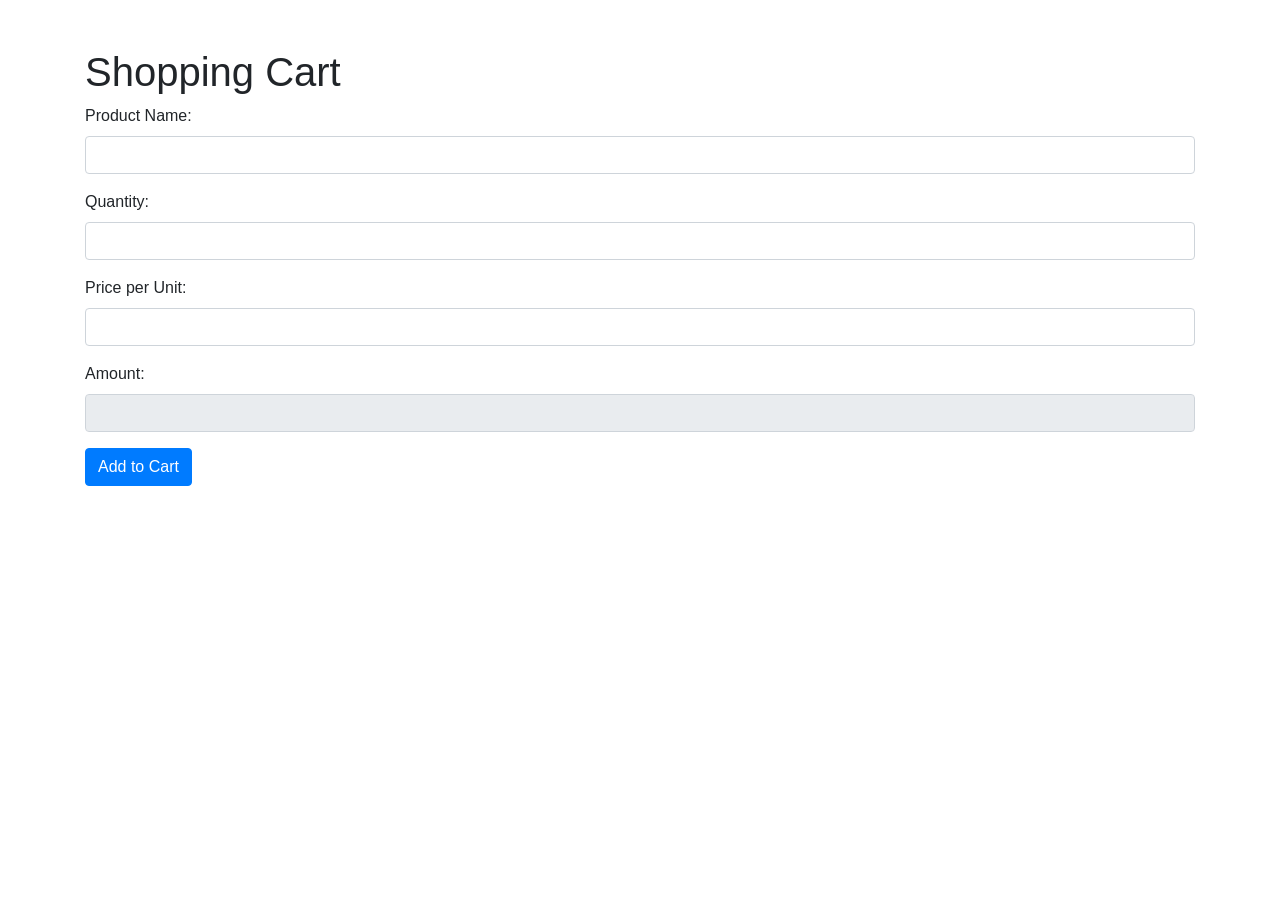
<file: day1_bootstrap/index.html>
<!DOCTYPE html>
<html lang="en">
<head>
    <meta charset="UTF-8">
    <meta name="viewport" content="width=device-width, initial-scale=1.0">
    <title>Shopping Cart</title>
    <link rel="stylesheet" href="https://stackpath.bootstrapcdn.com/bootstrap/4.3.1/css/bootstrap.min.css">
</head>
<body>
    <div class="container">
        <h1 class="mt-5">Shopping Cart</h1>

        <div class="form-group">
            <label for="name">Product Name:</label>
            <input type="text" id="name" class="form-control">
        </div>

        <div class="form-group">
            <label for="qty">Quantity:</label>
            <input type="number" id="qty" class="form-control">
        </div>

        <div class="form-group">
            <label for="price">Price per Unit:</label>
            <input type="number" id="price" class="form-control">
        </div>

        <div class="form-group">
            <label for="amount">Amount:</label>
            <input type="number" id="amount" class="form-control" readonly>
        </div>

        <button onclick="addItem()" class="btn btn-primary">Add to Cart</button>

        <div id="scart" class="mt-5"></div>
    </div>

    <script src="cart.js"></script>
</body>
</html>
</file>
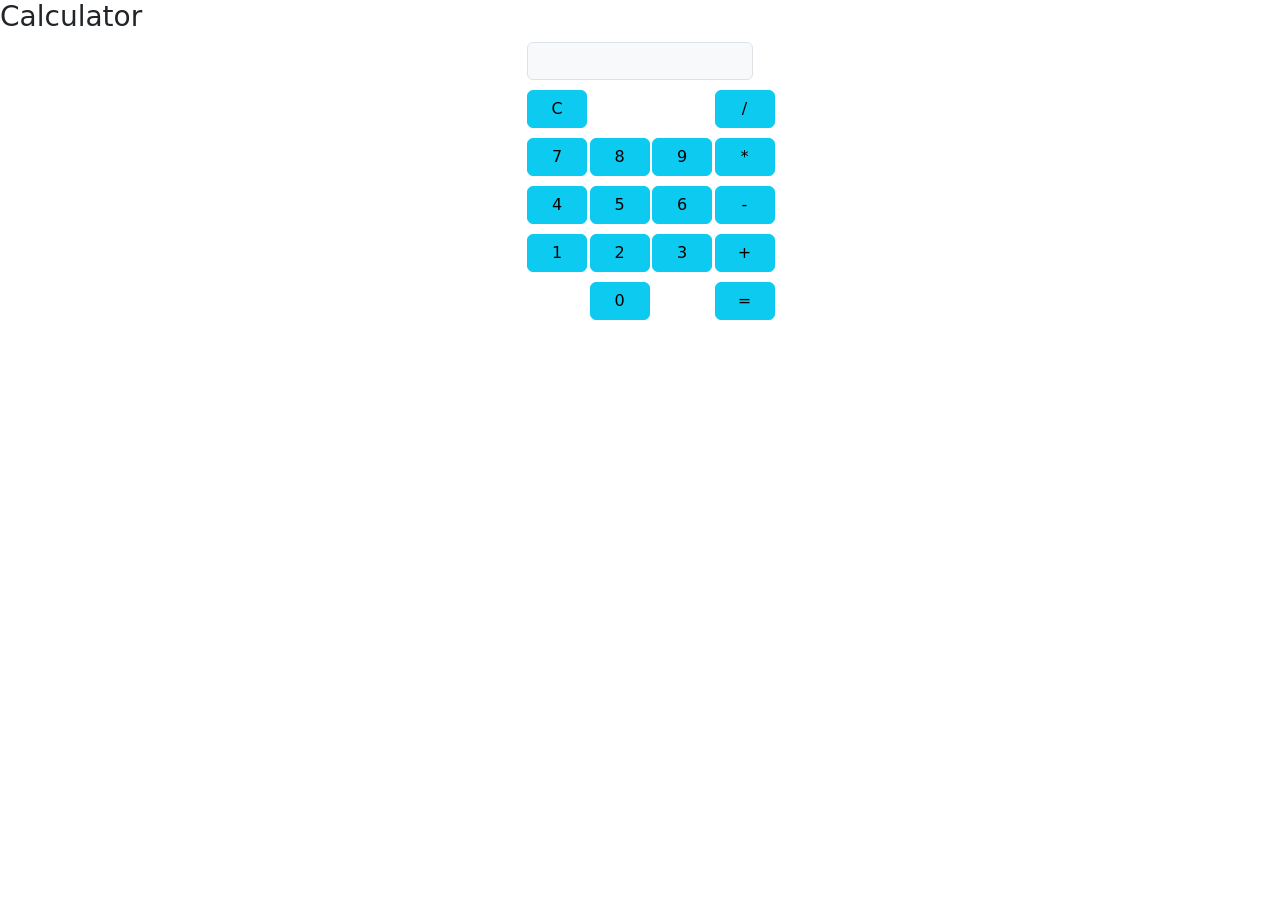
<file: day1_bootstrap/calc.html>
<!DOCTYPE html>
<html lang="en">
<head>
    <meta charset="UTF-8">
    <meta name="viewport" content="width=device-width, initial-scale=1.0">
    <title>calculator</title>
    <link href="https://cdn.jsdelivr.net/npm/bootstrap@5.3.3/dist/css/bootstrap.min.css" rel="stylesheet" integrity="sha384-QWTKZyjpPEjISv5WaRU9OFeRpok6YctnYmDr5pNlyT2bRjXh0JMhjY6hW+ALEwIH" crossorigin="anonymous">
    <style>
        .btn {
            width: 60px;
            height: 100%;
        }
        .row {
            margin-bottom: 10px;
        }
    </style>
    <script type="text/javascript" src="calc.js"></script>
</head>
<body>
    <h3>Calculator</h3>
    <div class="container" style="width:250px; display:inline-box;">
        <div class="row">
            <div class="col-lg-12">
                <input type="text" id="box" class="form-control bg-light">
            </div>
        </div>
        <div class="row">
            <div class="col-lg-3">
                <button class="btn btn-info" onclick="calc('C')">C</button></div>
            <div class="col-lg-3">
            </div>
            <div class="col-lg-3">
            </div>
            <div class="col-lg-3">
                <button class="btn btn-info" onclick="calc('/')">/</button></div>
        </div>
        <div class="row">
            <div class="col-lg-3">
                <button class="btn btn-info" onclick="calc('7')">7</button></div>
            <div class="col-lg-3">
                <button class="btn btn-info" onclick="calc('8')">8</button></div>
            <div class="col-lg-3">
                <button class="btn btn-info" onclick="calc('9')">9</button></div>
            <div class="col-lg-3">
                <button class="btn btn-info" onclick="calc('*')">*</button></div>
        </div>
        <div class="row">
            <div class="col-lg-3">
                <button class="btn btn-info" onclick="calc('4')">4</button></div>
            <div class="col-lg-3">
                <button class="btn btn-info" onclick="calc('5')">5</button></div>
            <div class="col-lg-3">
                <button class="btn btn-info" onclick="calc('6')">6</button></div>
            <div class="col-lg-3">
                <button class="btn btn-info" onclick="calc('-')">-</button></div>
        </div>
        <div class="row">
            <div class="col-lg-3">
                <button class="btn btn-info" onclick="calc('1')">1</button></div>
            <div class="col-lg-3">
                <button class="btn btn-info" onclick="calc('2')">2</button></div>
            <div class="col-lg-3">
                <button class="btn btn-info" onclick="calc('3')">3</button></div>
            <div class="col-lg-3">
                <button class="btn btn-info" onclick="calc('+')">+</button></div>
        </div>
        <div class="row">
            <div class="col-lg-3"></div>
            <div class="col-lg-3">
                <button class="btn btn-info" onclick="calc('0')">0</button></div>
            <div class="col-lg-3" ></div>
            <div class="col-lg-3">
                <button class="btn btn-info"  onclick="calc('=')">=</button></div>
        </div>
    </div> 
</body>
</html>
</file>
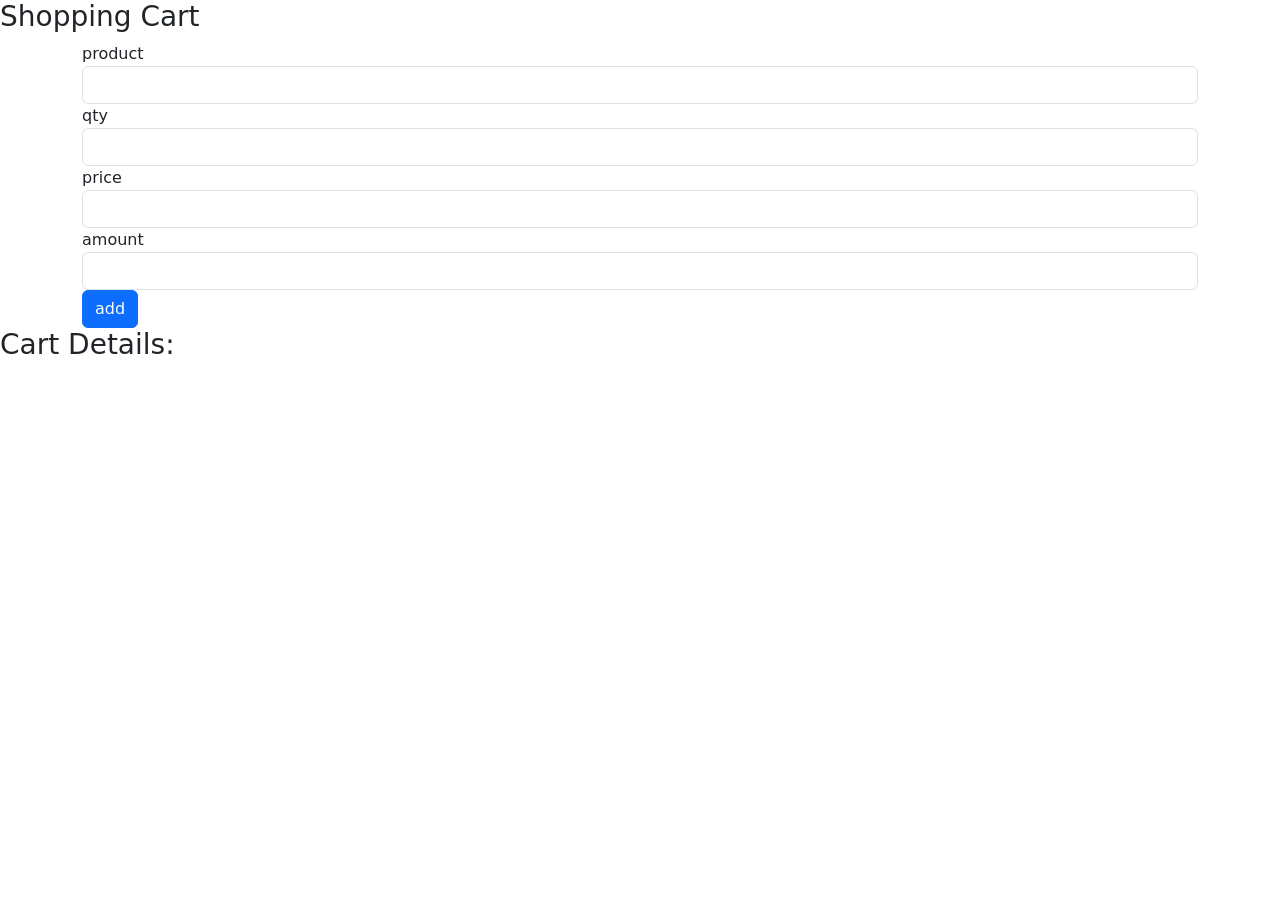
<file: day1_bootstrap/cart.html>
<!DOCTYPE html>
<html lang="en">
<head>
    <meta charset="UTF-8">
    <meta name="viewport" content="width=device-width, initial-scale=1.0">
    <title>Cart</title>
    <link href="https://cdn.jsdelivr.net/npm/bootstrap@5.3.3/dist/css/bootstrap.min.css" rel="stylesheet" integrity="sha384-QWTKZyjpPEjISv5WaRU9OFeRpok6YctnYmDr5pNlyT2bRjXh0JMhjY6hW+ALEwIH" crossorigin="anonymous">
    <script type="text/javascript" src="cart.js"></script>
</head>
<body>
    <h3>Shopping Cart</h3>
    <div class="container">
        <div class="form-group">
            <label for="name">product</label>
            <input type="text" class="form-control"
                id="name"/>
        </div>
        <div class="form-group">
            <label for="qty">qty</label>
            <input type="number" class="form-control"
                id="qty"/>
        </div>
        <div class="form-group">
            <label for="price">price</label>
            <input type="number" class="form-control"
                id="price" onblur="findAmount();"/>
        </div>
        <div class="form-group">
            <label for="amount">amount</label>
            <input type="number" class="form-control"
                id="amount" readonly/>
        </div>
        <button type="button" class="btn btn-primary" 
            onclick="addItem()"> add
        </button>
    </div>
    <h3>Cart Details:</h3>
    <div class="container" id="scart">  </div>
</body>
</html>
</file>
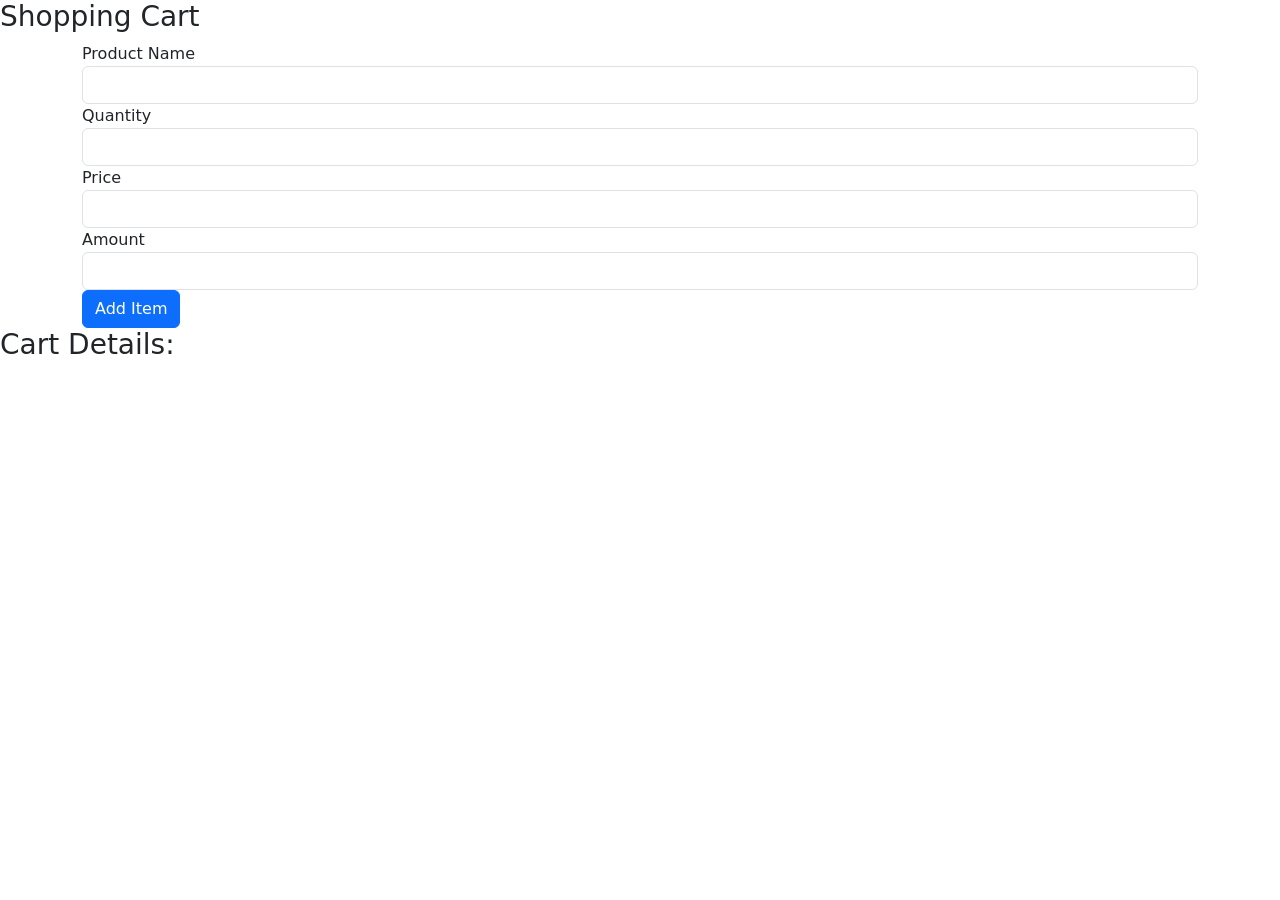
<file: day1_bootstrap/carts.html>
<!DOCTYPE html>
<html lang="en">
<head>
    <meta charset="UTF-8">
    <meta name="viewport" content="width=device-width, initial-scale=1.0">
    <title>Cart</title>
    <link href="https://cdn.jsdelivr.net/npm/bootstrap@5.3.3/dist/css/bootstrap.min.css" rel="stylesheet" integrity="sha384-QWTKZyjpPEjISv5WaRU9OFeRpok6YctnYmDr5pNlyT2bRjXh0JMhjY6hW+ALEwIH" crossorigin="anonymous">
    <script type="text/javascript" src="cart.js"></script>
</head>
<body>
    <h3>Shopping Cart</h3>
    <div class="container">
        <div class="form-group">
            <label for="name">Product Name</label>
            <input type="text" class="form-control" id="name"/>
        </div>
        <div class="form-group">
            <label for="qty">Quantity</label>
            <input type="number" class="form-control" id="qty"/>
        </div>
        <div class="form-group">
            <label for="price">Price</label>
            <input type="number" class="form-control" id="price" onblur="findAmount();"/>
        </div>
        <div class="form-group">
            <label for="amount">Amount</label>
            <input type="number" class="form-control" id="amount" readonly/>
        </div>
        <button type="button" class="btn btn-primary" onclick="addItem()">Add Item</button>
    </div>
    <h3>Cart Details:</h3>
    <div class="container" id="scart">  
        <!-- Cart items will be displayed here -->
    </div>
</body>
</html>
</file>
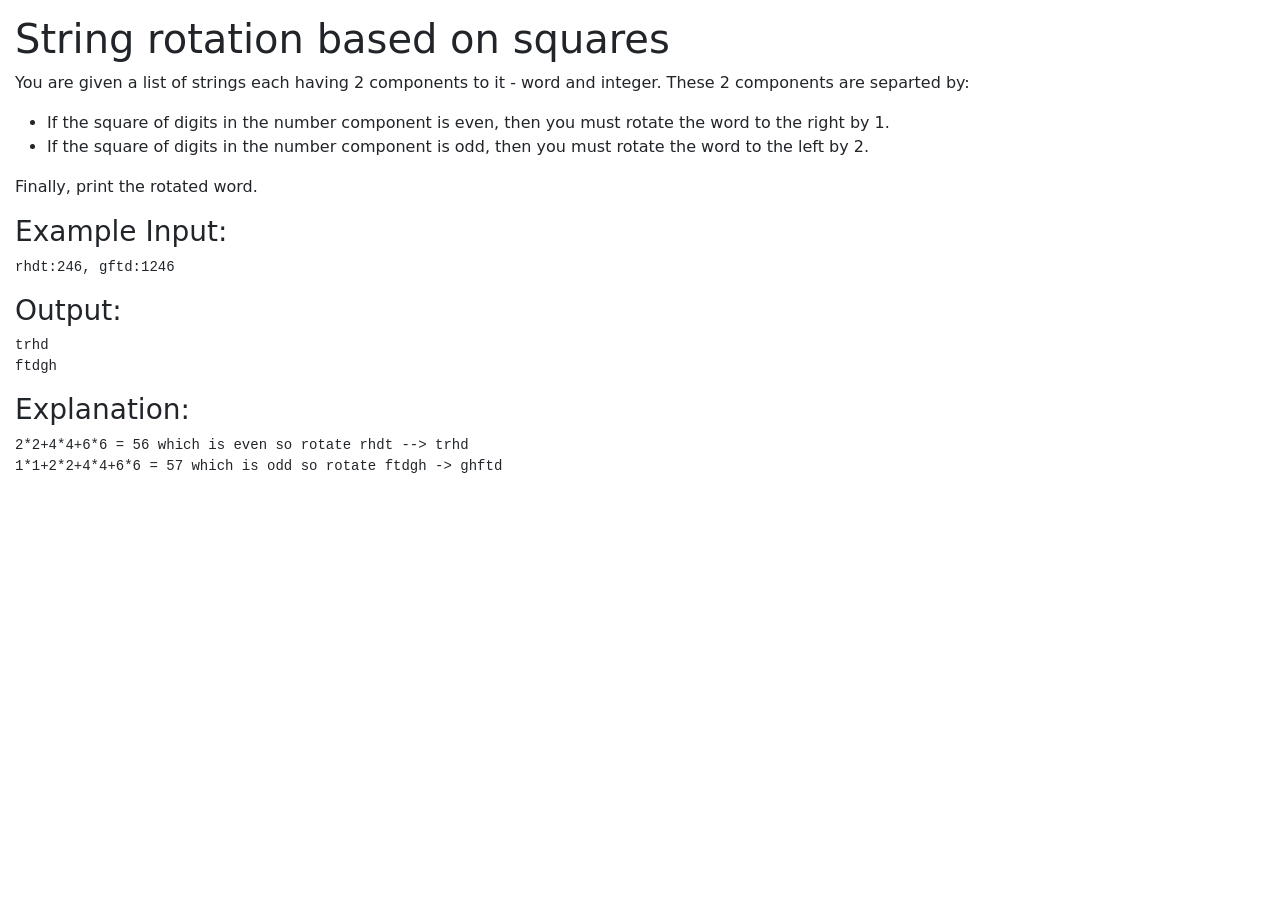
<file: day1_bootstrap/example1.html>
<!DOCTYPE html>
<html lang="en">

<head>
	<title> Welcome Design </title>
	<link href="https://cdn.jsdelivr.net/npm/bootstrap@5.3.3/dist/css/bootstrap.min.css" rel="stylesheet"
		integrity="sha384-QWTKZyjpPEjISv5WaRU9OFeRpok6YctnYmDr5pNlyT2bRjXh0JMhjY6hW+ALEwIH" crossorigin="anonymous">

	<script src="https://cdn.jsdelivr.net/npm/bootstrap@5.3.3/dist/js/bootstrap.bundle.min.js"
		integrity="sha384-YvpcrYf0tY3lHB60NNkmXc5s9fDVZLESaAA55NDzOxhy9GkcIdslK1eN7N6jIeHz"
		crossorigin="anonymous"></script>

</head>

<body style="padding:15px;">
	<h1>String rotation based on squares </h1>
	<p>You are given a list of strings each having 2 components to it - word and integer. These 2 components are
		separted by:</p>
	<ul>
		<li>If the square of digits in the number component is even, then you must rotate the word to the right by 1.
		</li>

		<li>If the square of digits in the number component is odd, then you must rotate the word to the left by 2.</li>
	</ul>
	<p>
		Finally, print the rotated word.
	</p>
	<h3>Example Input:</h3>
	<pre>rhdt:246, gftd:1246</pre>
	<h3>Output:</h3>
	<pre>trhd
ftdgh </pre>
	<h3>Explanation: </h3>
	<pre>2*2+4*4+6*6 = 56 which is even so rotate rhdt --> trhd
1*1+2*2+4*4+6*6 = 57 which is odd so rotate ftdgh -> ghftd </pre>
</body>

</html>
</file>
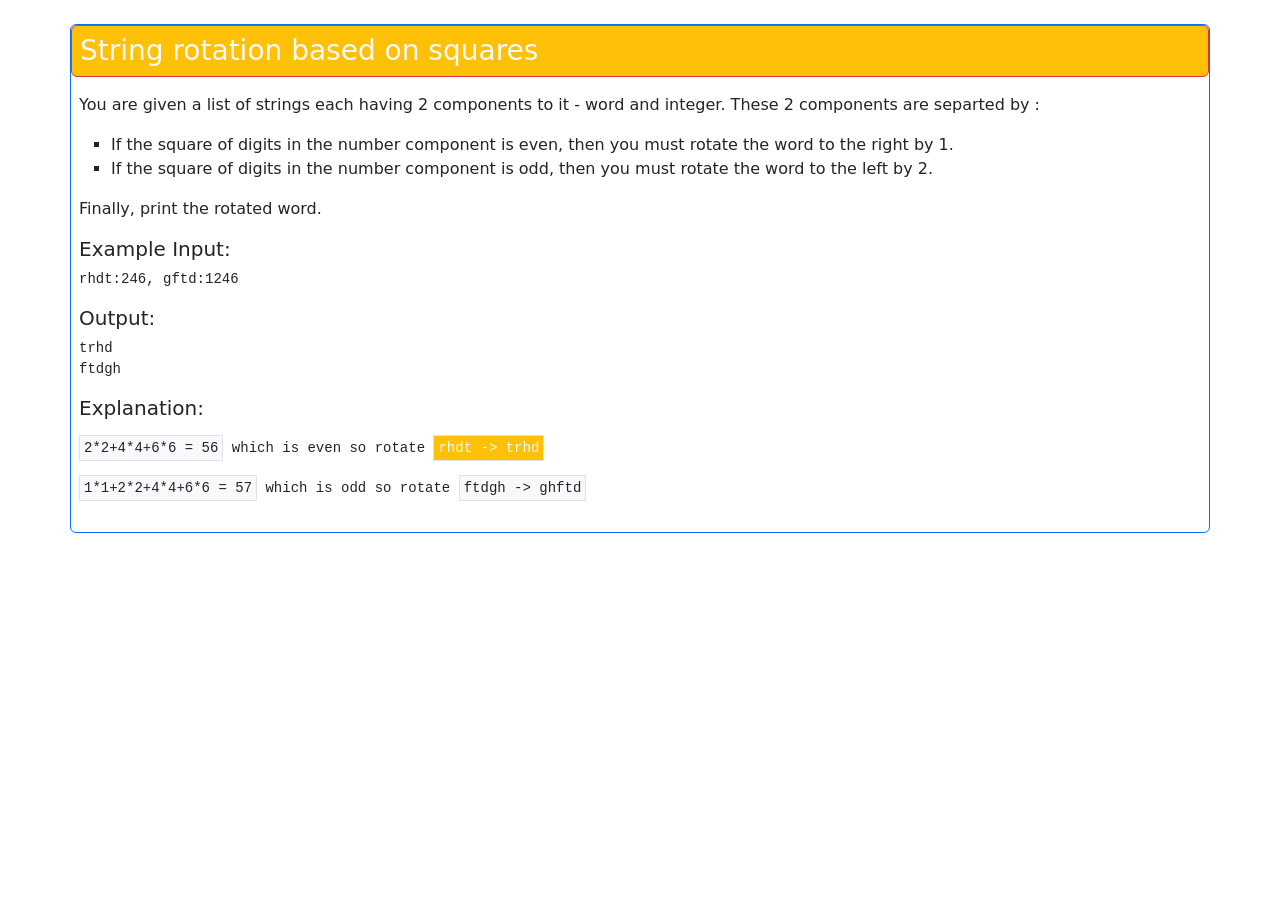
<file: day1_bootstrap/example2.html>
<!DOCTYPE html>
<html lang="en">

<head>
	<title> OS20 HTML Tutorial </title>
	<link href="https://cdn.jsdelivr.net/npm/bootstrap@5.0.0-beta3/dist/css/bootstrap.min.css" rel="stylesheet"
		integrity="sha384-eOJMYsd53ii+scO/bJGFsiCZc+5NDVN2yr8+0RDqr0Ql0h+rP48ckxlpbzKgwra6" crossorigin="anonymous">

</head>

<body>

	<div class="container border rounded-2 mt-4 p-0 border-primary">
		<h3 class="bg-warning text-light border rounded border-danger p-2">String
			rotation based on squares </h3>
		<div class="container p-2">
			<p>You are given a list of strings each having 2 components to it - word and integer. These 2 components are
				separted by :</p>
			<ul style="list-style-type:square">
				<li>If the square of digits in the number component is even, then you must rotate the word to the right
					by 1.</li>
				<li>If the square of digits in the number component is odd, then you must rotate the word to the left by
					2.</li>
			</ul>
			<p>
				Finally, print the rotated word.
			</p>
			<h5>Example Input:</h5>
			<pre>rhdt:246, gftd:1246</pre>
			<h5>Output:</h5>
			<pre>trhd
ftdgh </pre>
			<h5>Explanation: </h5>

			<pre
				style="line-height:40px;"><span class="bg-light p-1 border">2*2+4*4+6*6 = 56</span> which is even so rotate <span class="bg-warning p-1 border text-light">rhdt -> trhd</span>
<span class="bg-light p-1 border">1*1+2*2+4*4+6*6 = 57</span> which is odd so rotate <span class="bg-light p-1 border">ftdgh -> ghftd</span> </pre>
			<!--
<pre><mark>2*2+4*4+6*6 = 56</mark> which is even so rotate <mark>rhdt -> trhd</mark>

<mark>1*1+2*2+4*4+6*6 = 57</mark> which is odd so rotate <mark>ftdgh -> ghftd</mark> </pre> -->
		</div>
	</div>
</body>

</html>
</file>
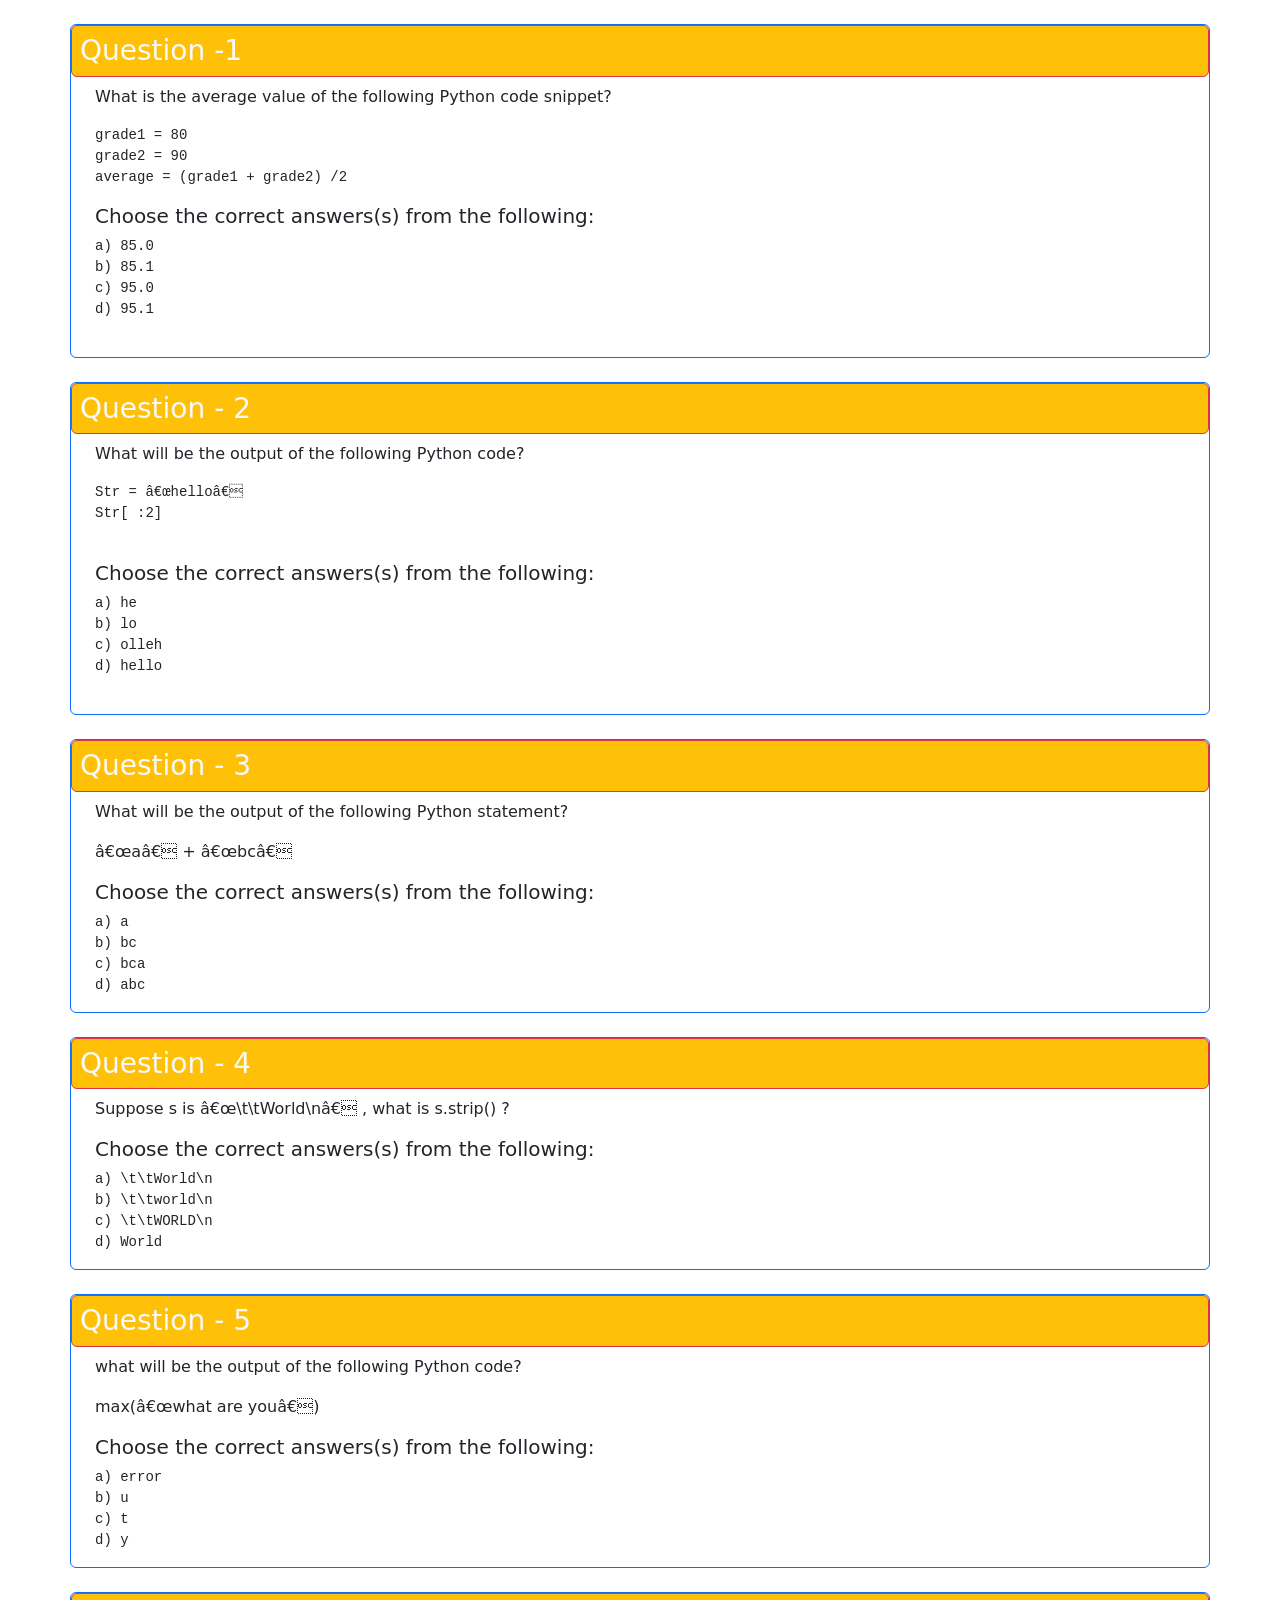
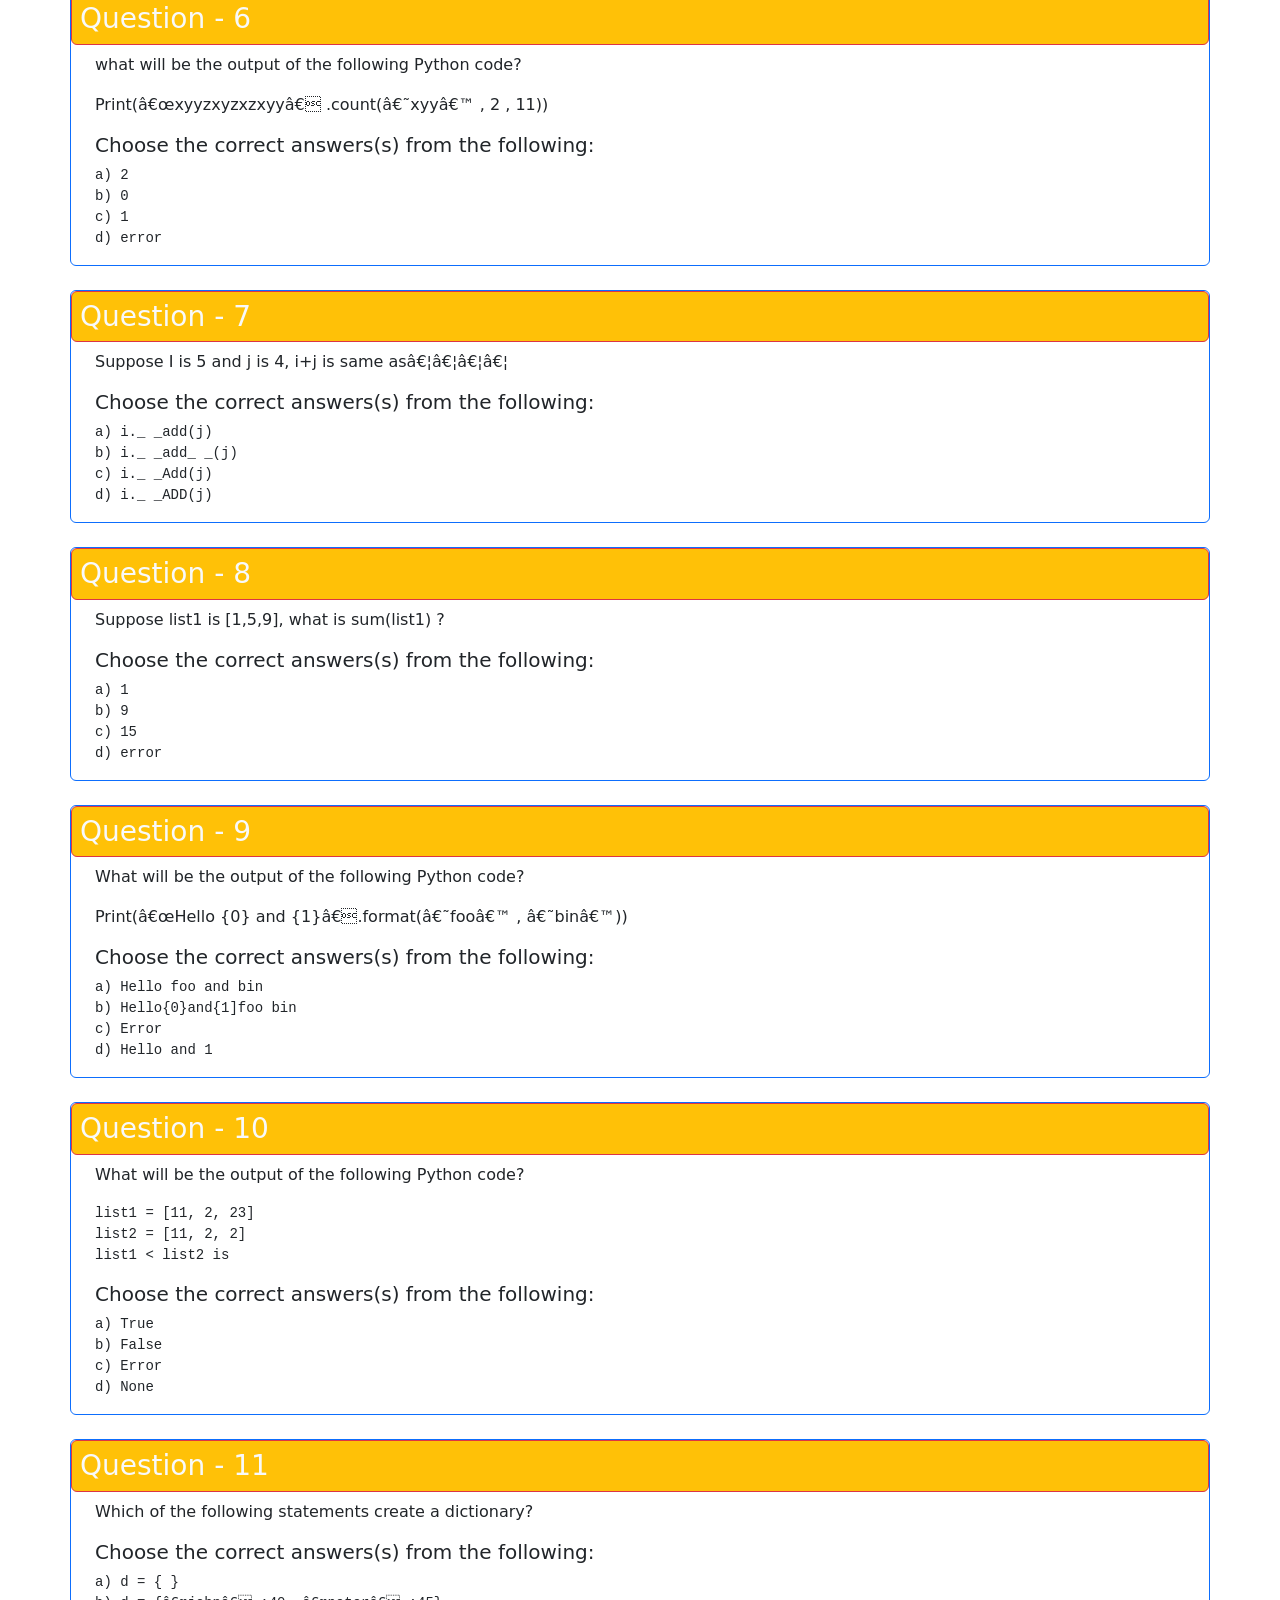
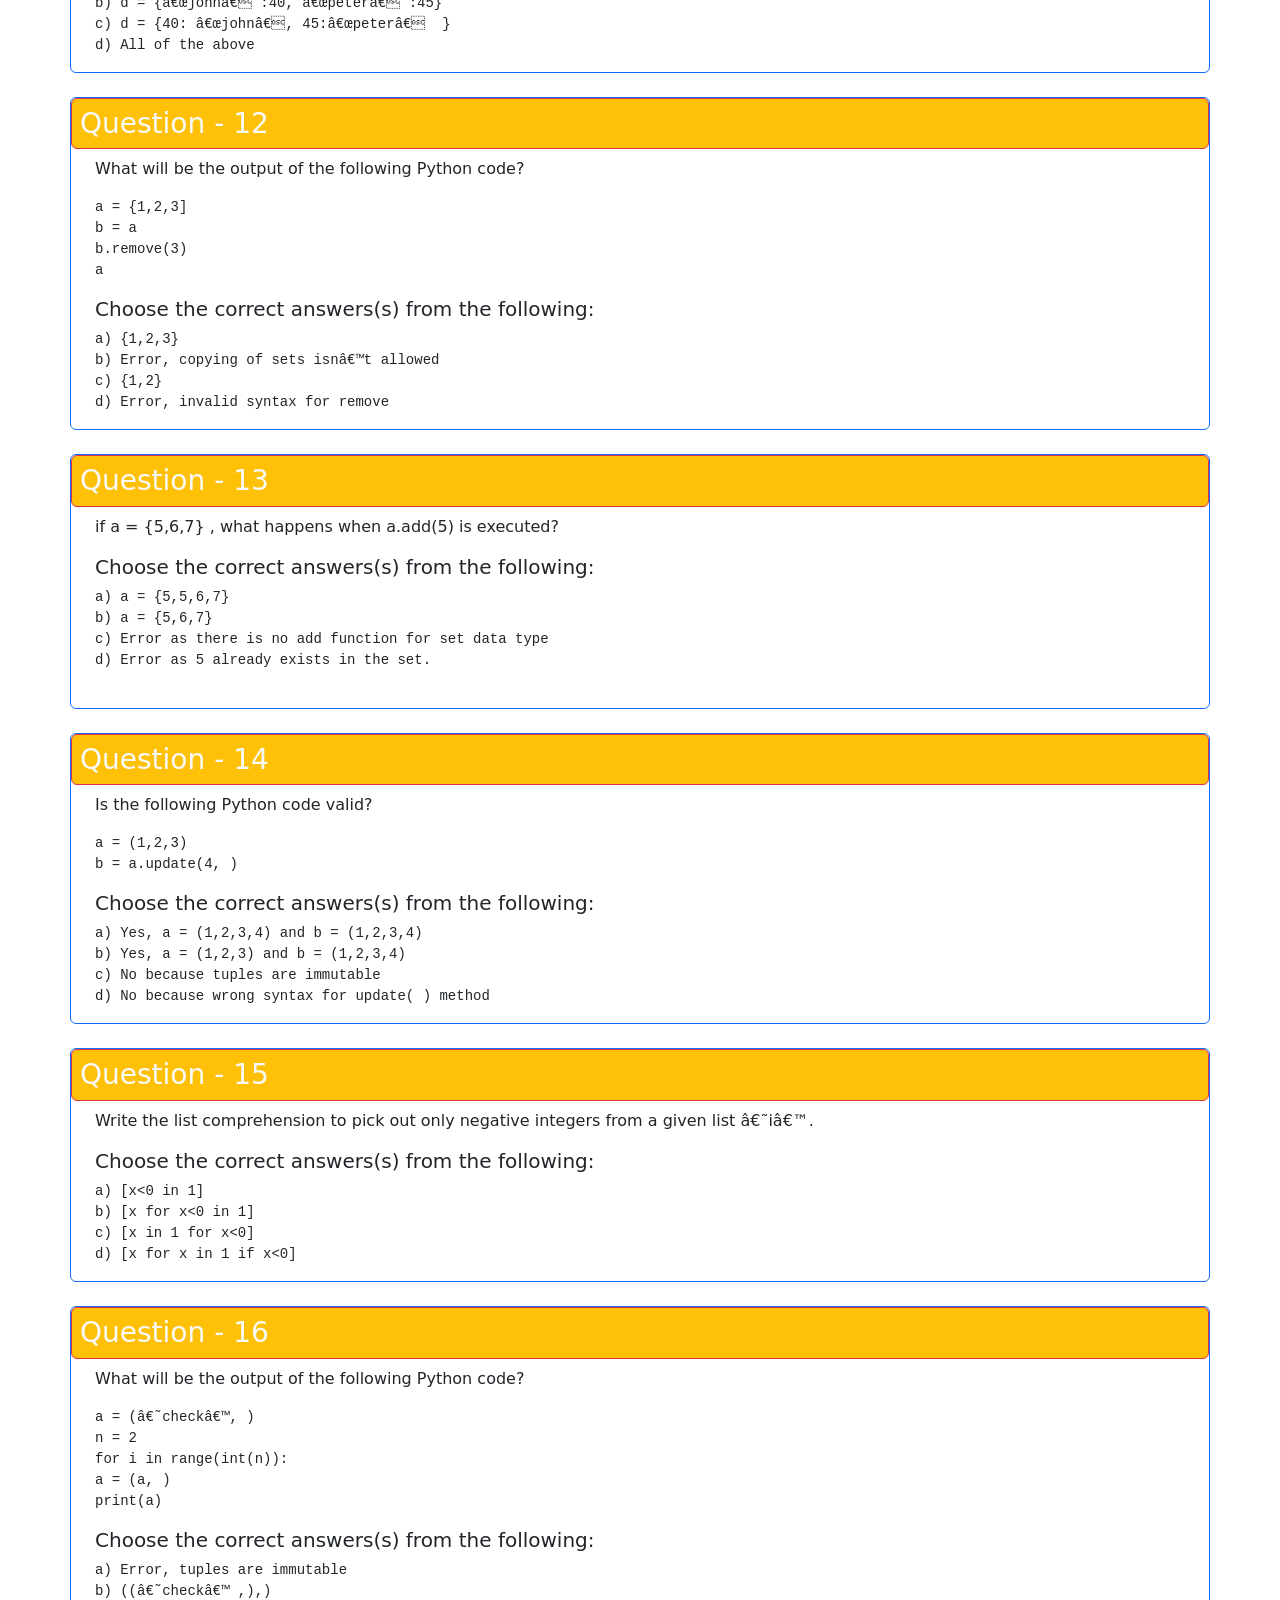
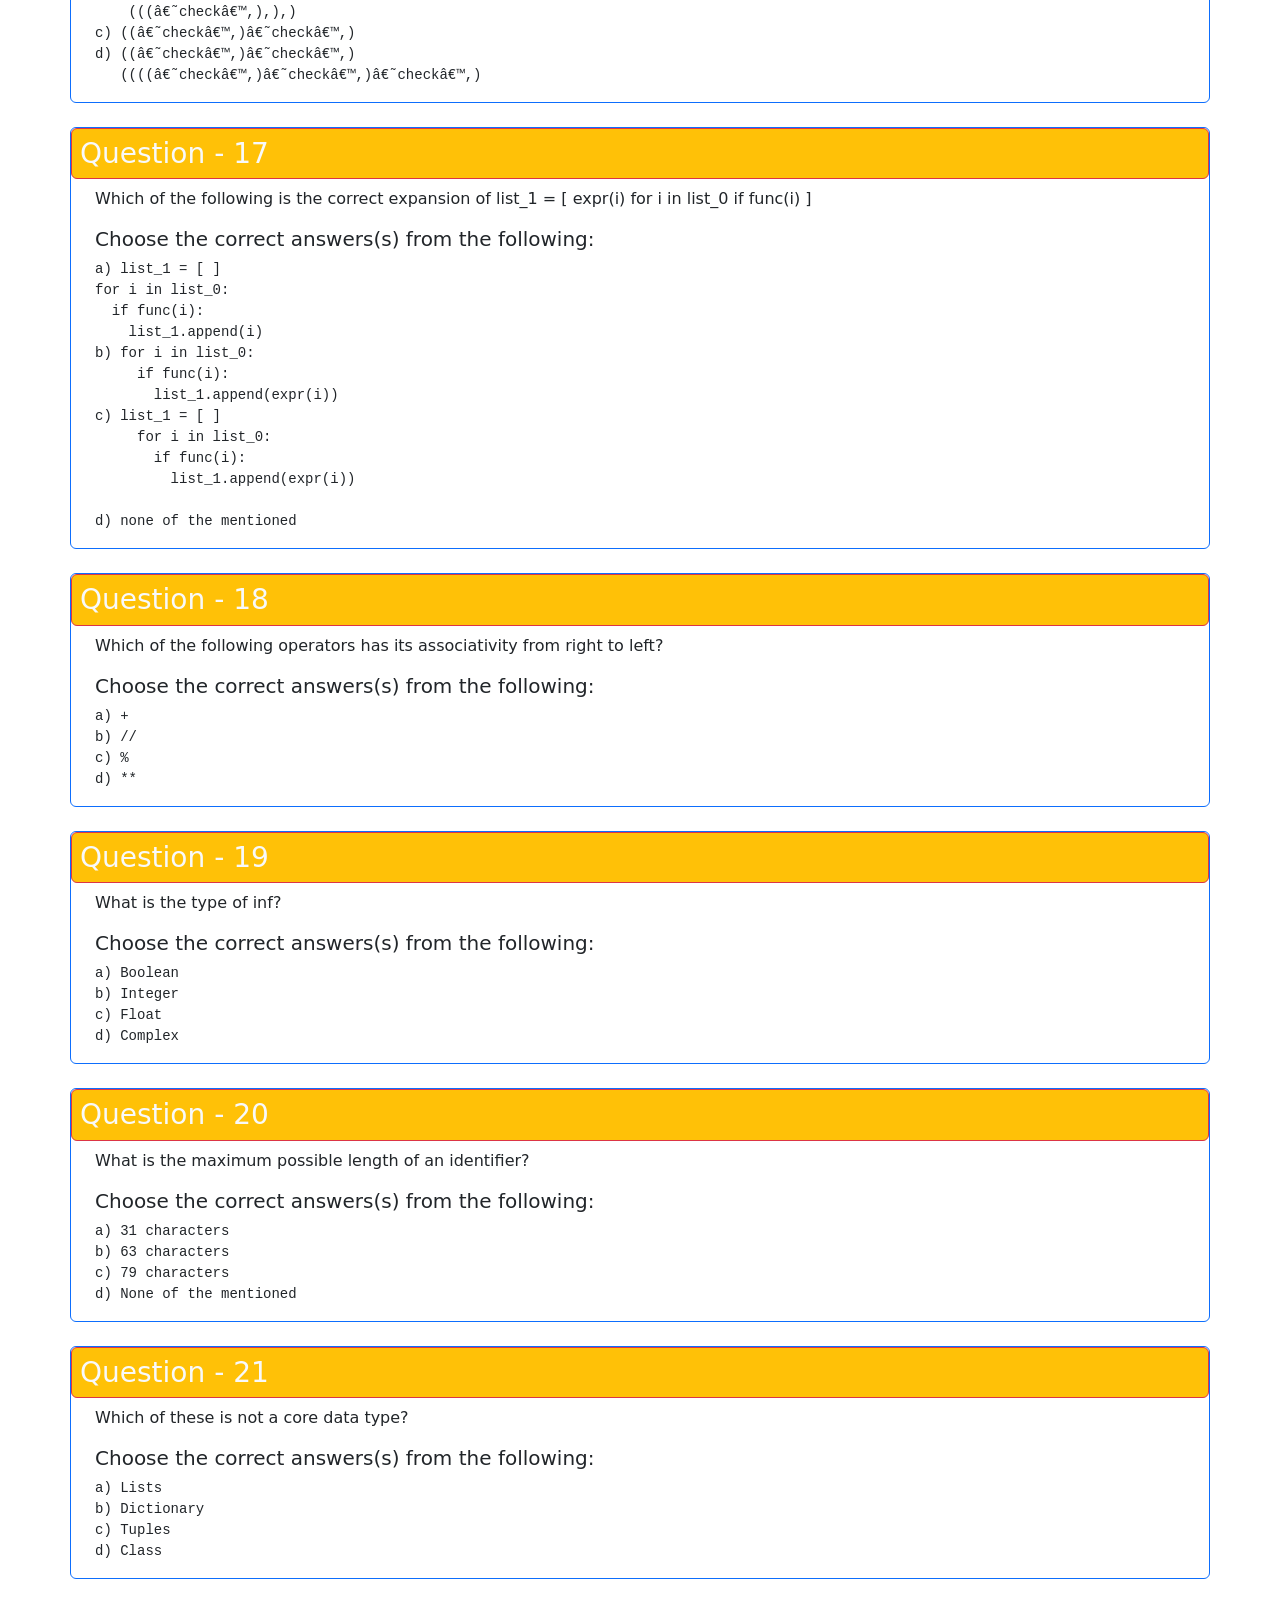
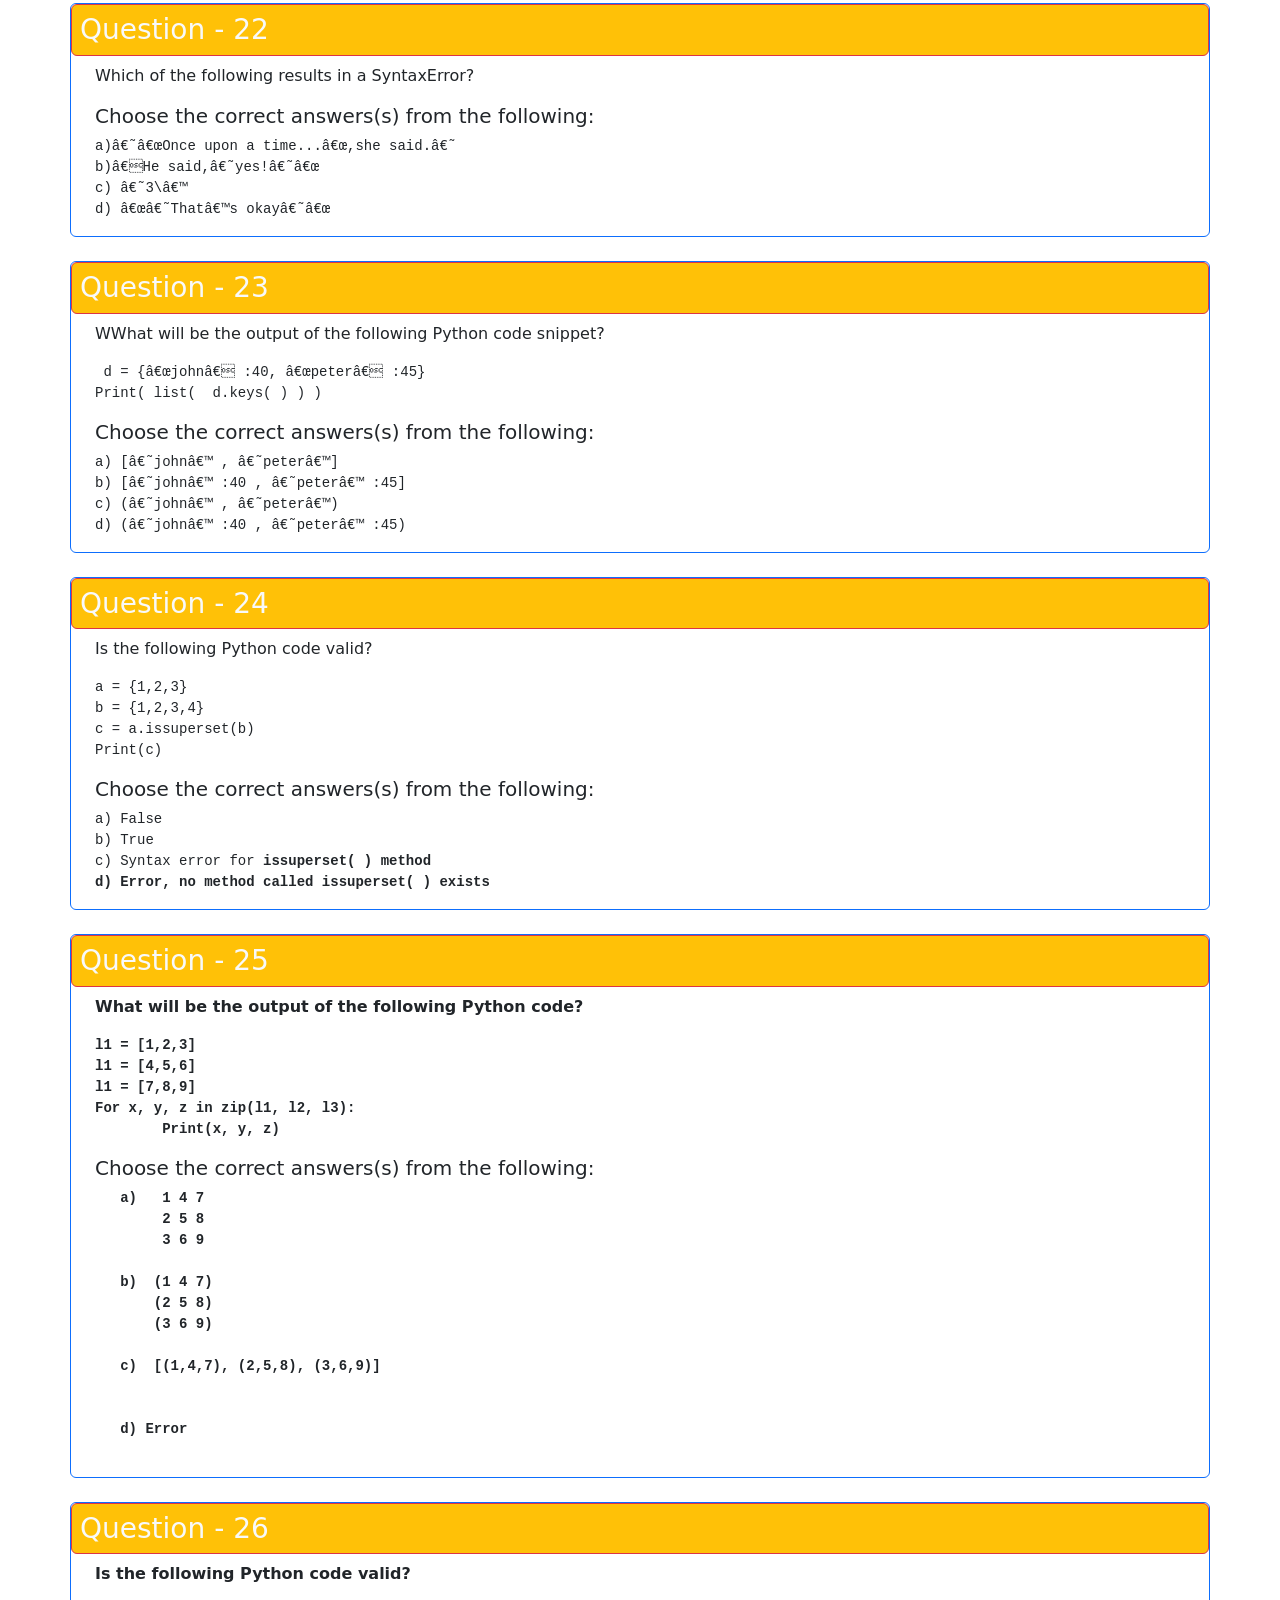
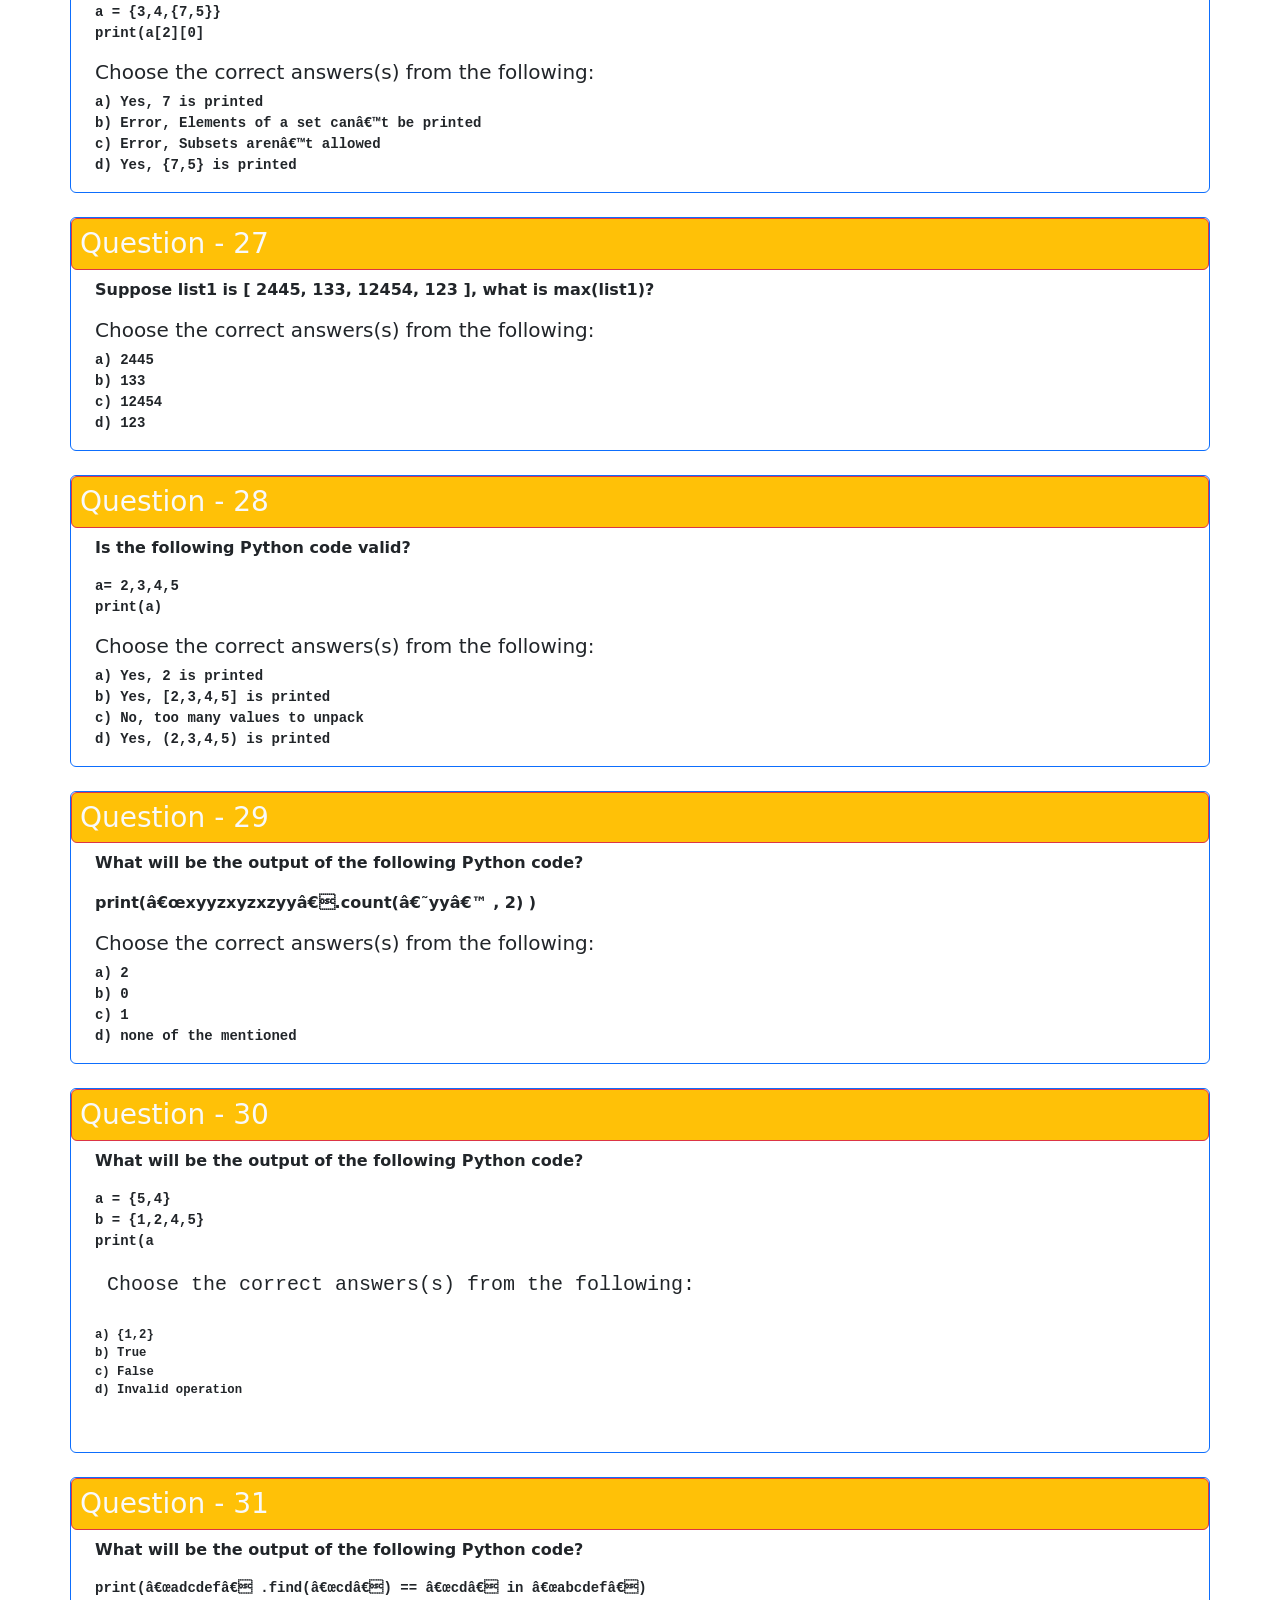
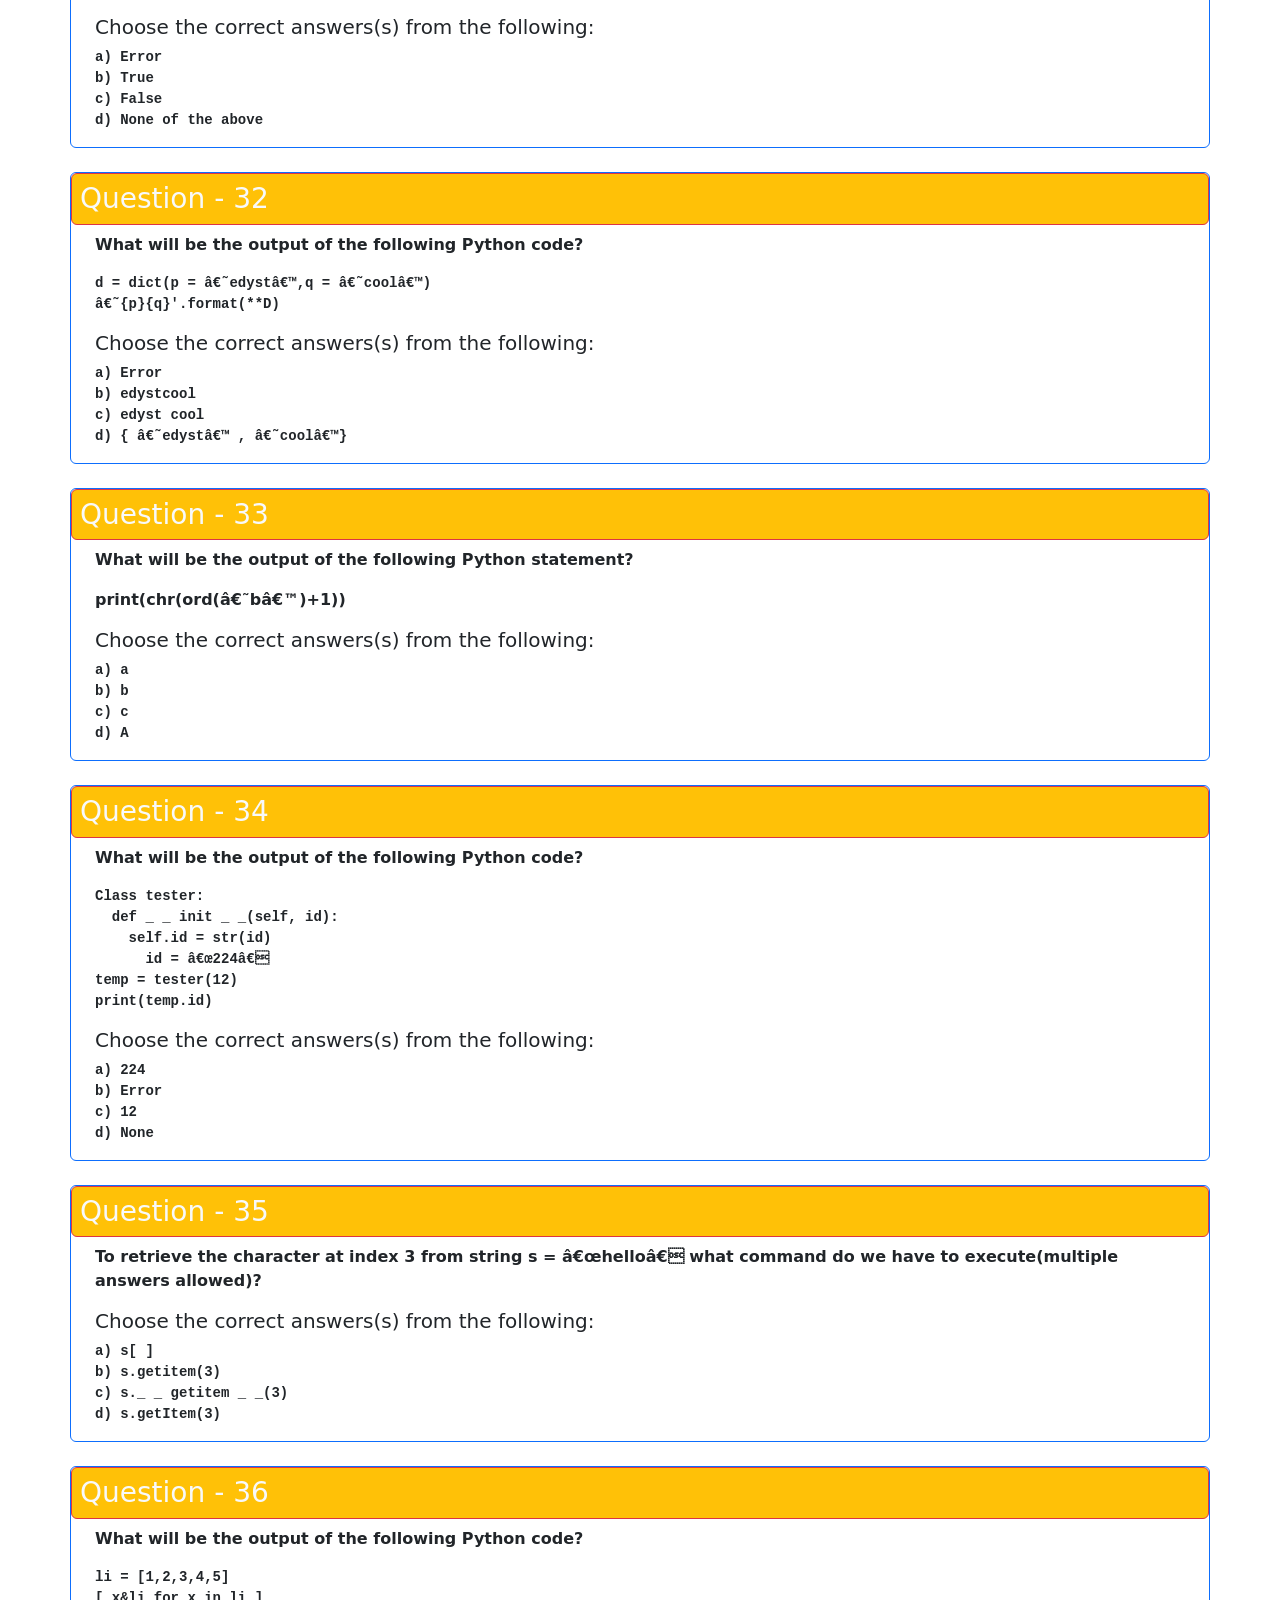
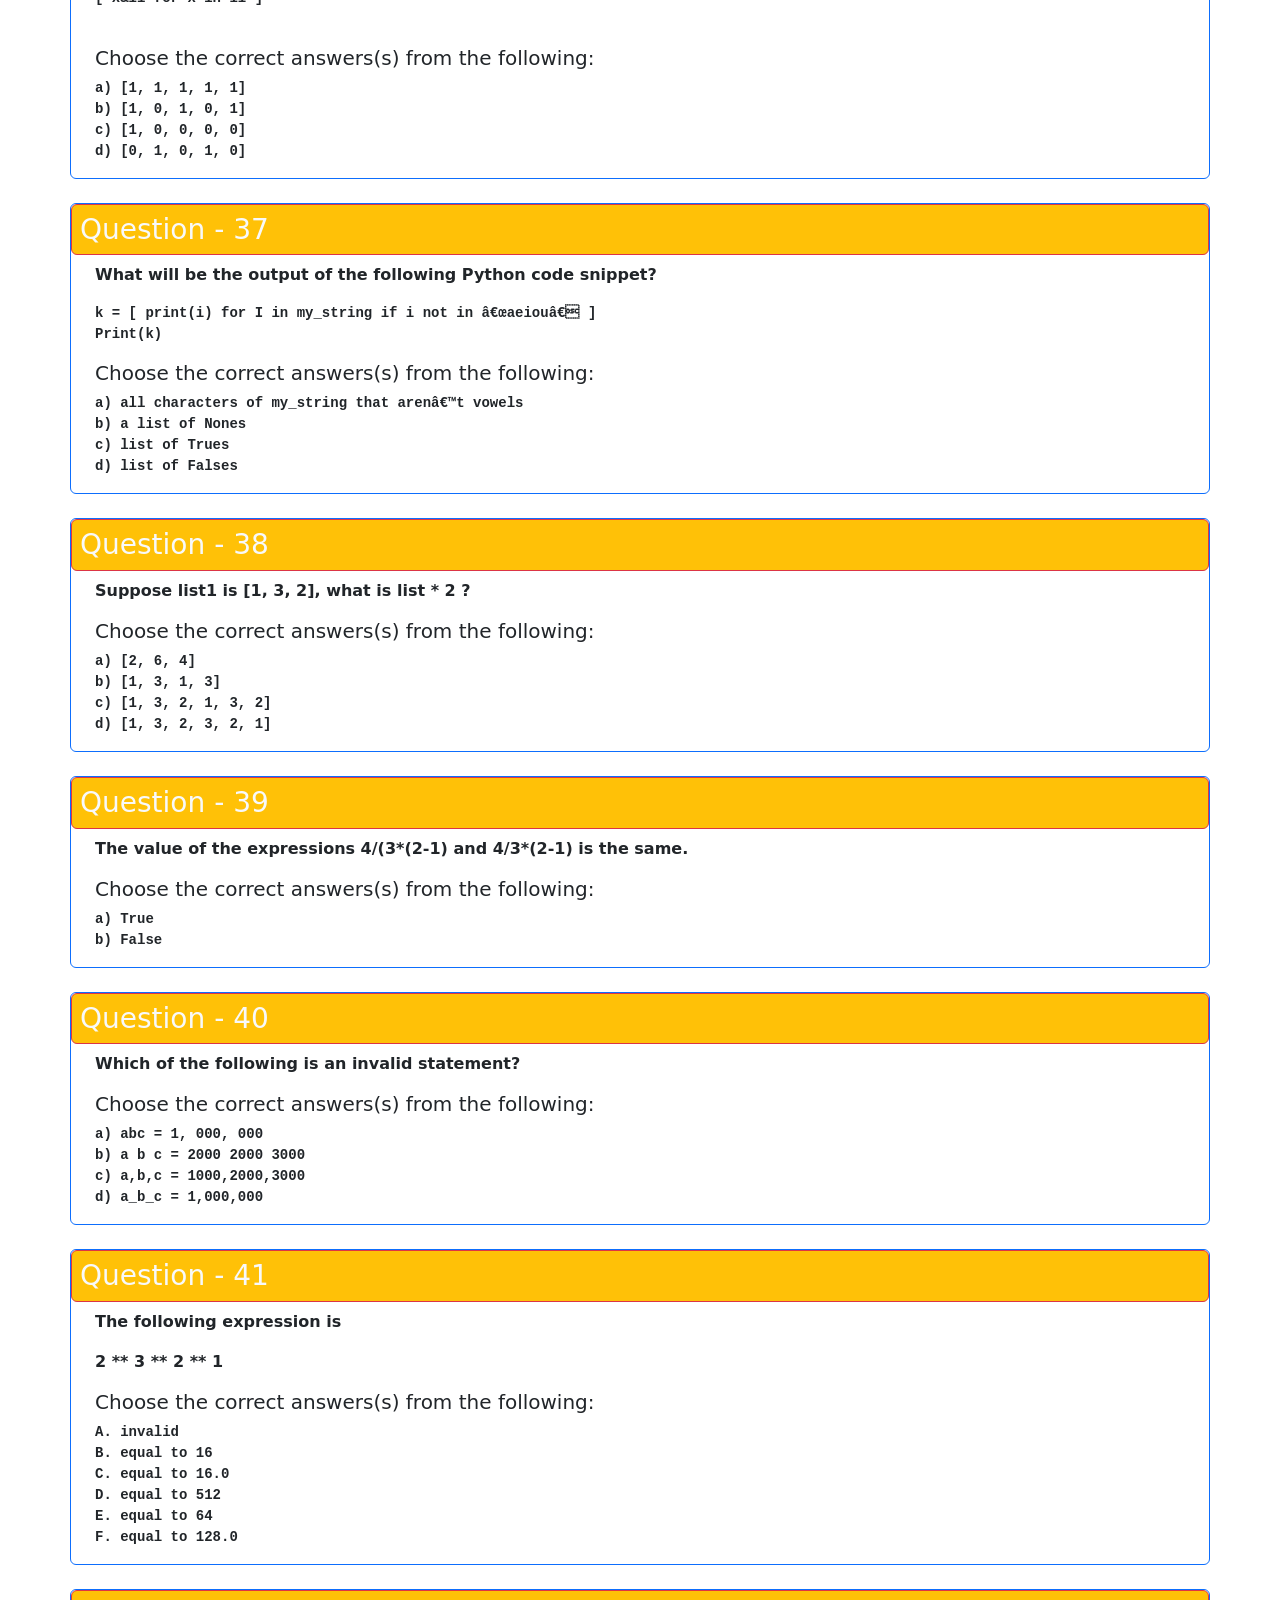
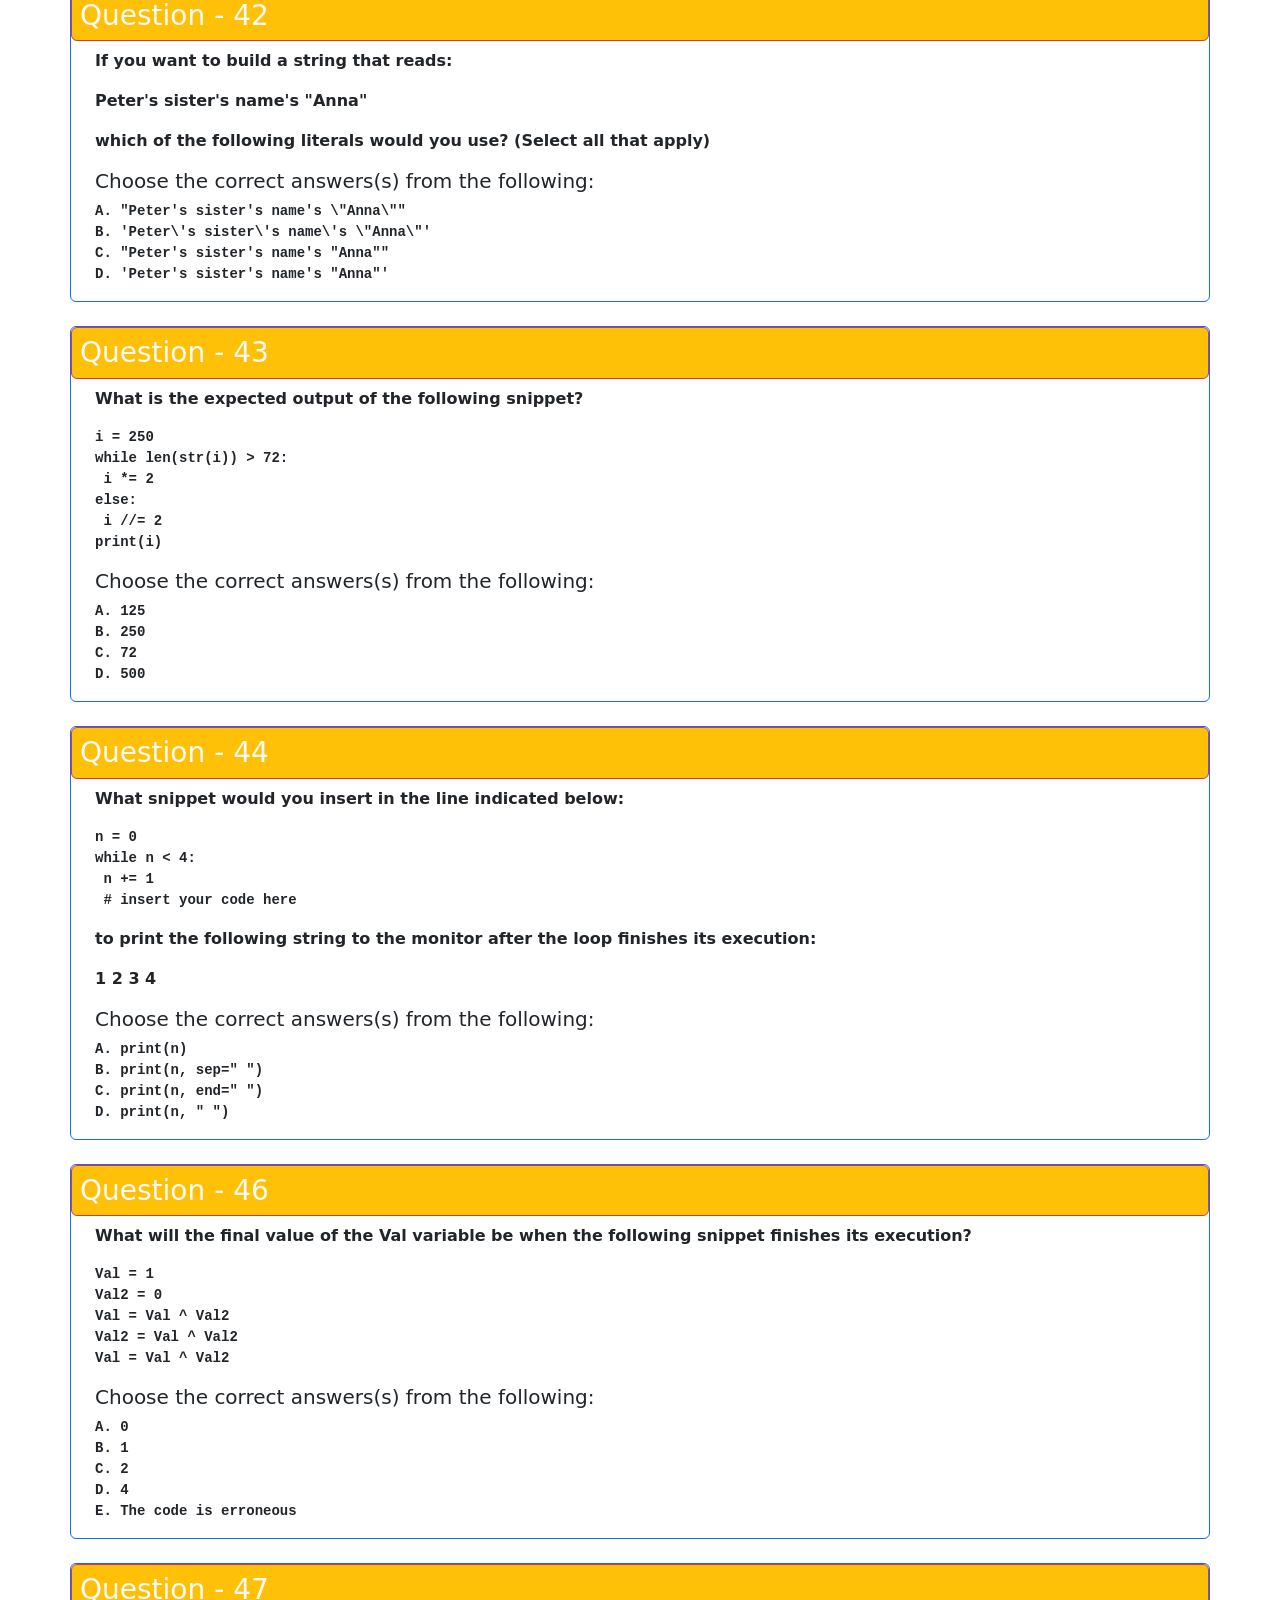
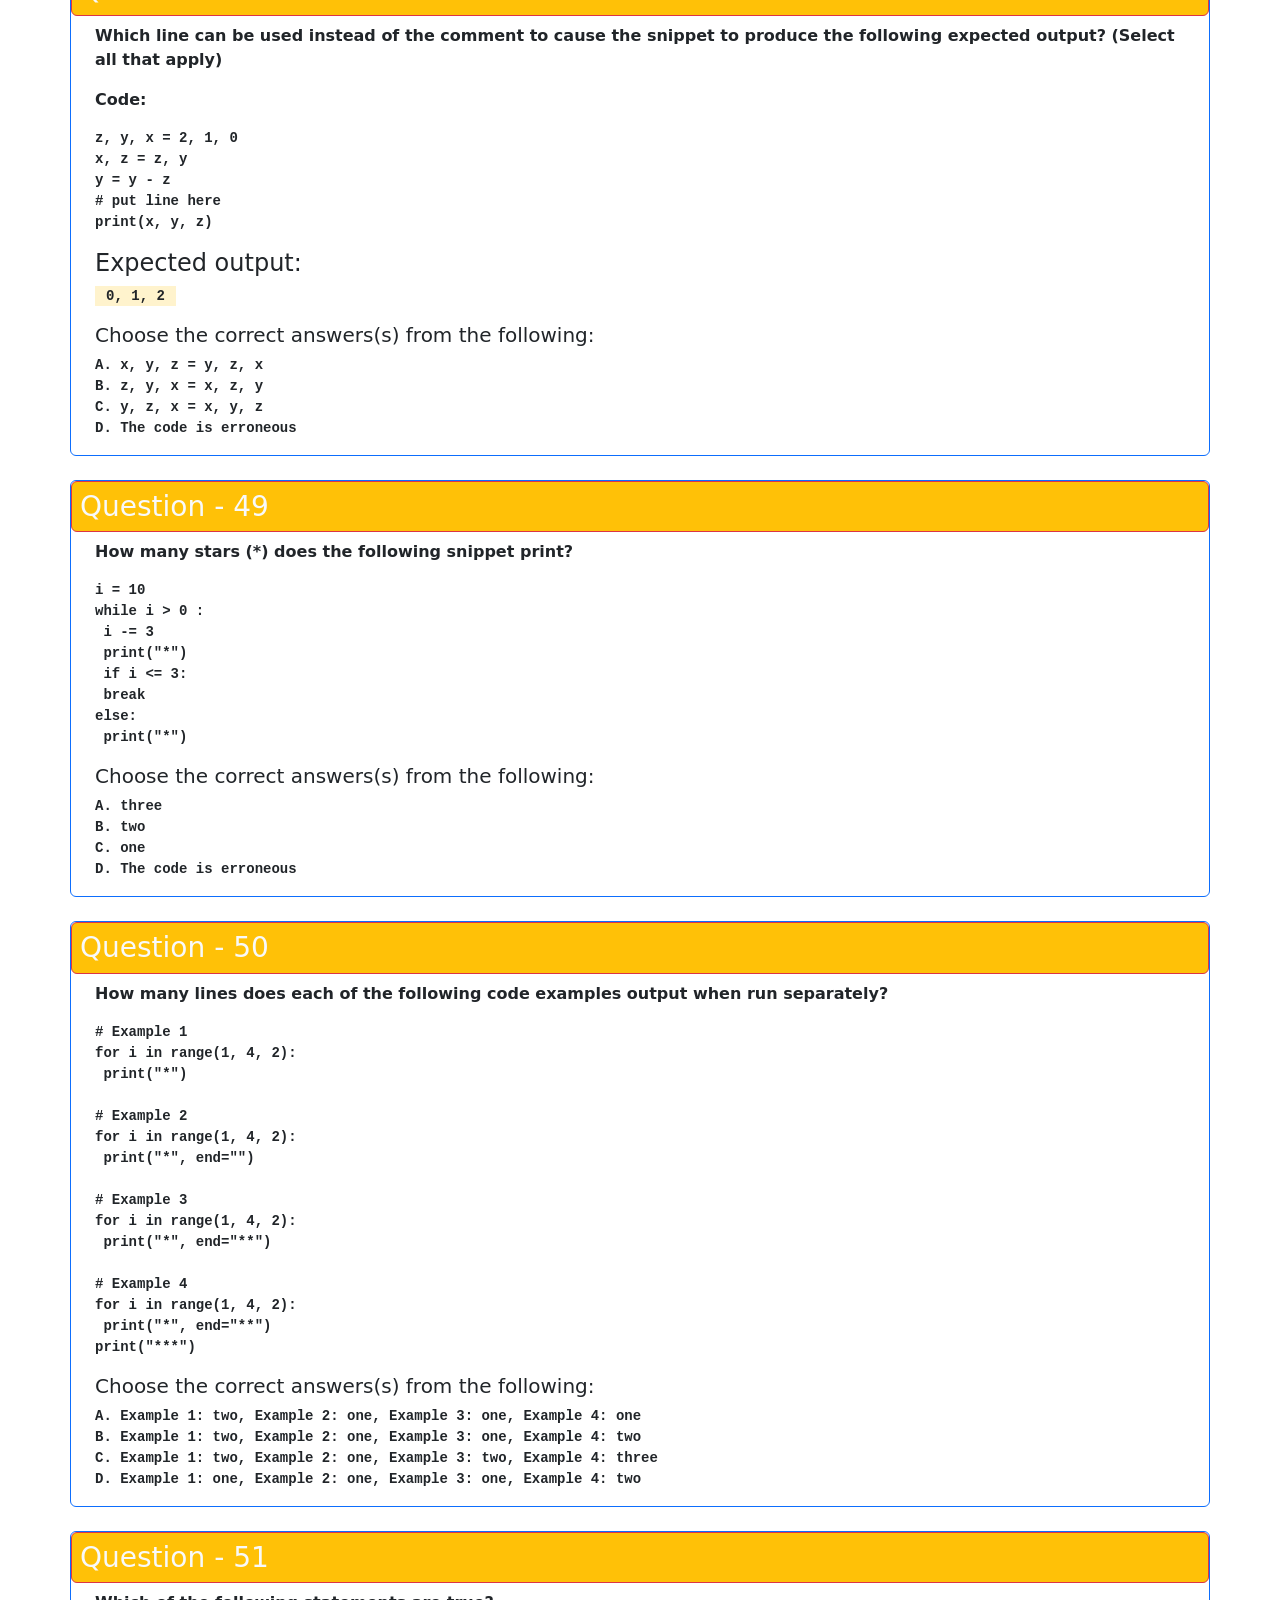
<file: day1_bootstrap/example3.html>
<!DOCTYPE html>
<html lang='en'>
	<head>
		<title>OS20 HTML tutorial
		</title>
		<!-- Here are css and js link files -->
		<link href="https://cdn.jsdelivr.net/npm/bootstrap@5.0.0-beta3/dist/css/bootstrap.min.css" rel="stylesheet" integrity="sha384-eOJMYsd53ii+scO/bJGFsiCZc+5NDVN2yr8+0RDqr0Ql0h+rP48ckxlpbzKgwra6" crossorigin="anonymous">
	</head>
	<body>
	<!--ques 1-->
	<div class = "container border rounded-2 mt-4 p-0 border-primary">
		<h3 class="bg-warning text-light border rounded border-danger p-2">Question -1 </h3>	
		<div class = "container px-4">
	<p> What is the average value of the following Python code snippet?</p>
	<pre>grade1 = 80
grade2 = 90
average = (grade1 + grade2) /2
</pre>
	<h5>Choose the correct answers(s) from the following: </h5>
	<pre>
a) 85.0
b) 85.1
c) 95.0
d) 95.1
            </pre>
	    </div>
	</div>
<!--ques2 -->
        <div class = "container border rounded-2 mt-4 p-0 border-primary">
		    <h3 class="bg-warning text-light border rounded border-danger p-2">Question - 2 </h3>	
		<div class = "container px-4">
	    <p>What will be the output of the following Python code? </p>
	    <pre>Str = “hello”
Str[ :2]
        </pre>
        <h5> Choose the correct answers(s) from the following:</h5>
        <pre>a) he
b) lo
c) olleh
d) hello
       </pre>
	</div>
	</div>
<!-- ques3 -->
<div class = "container border rounded-2 mt-4 p-0 border-primary">
		<h3 class="bg-warning text-light border rounded border-danger p-2"> Question - 3 </h3>	
		<div class = "container px-4">
	<p>What will be the output of the following Python statement? </p>
	<P>“a” + “bc”
  </p>
<h5> Choose the correct answers(s) from the following:</h5>
<pre>a) a
b) bc
c) bca
d) abc
</div>
</div>
<!-- QUES4 -->
<div class = "container border rounded-2 mt-4 p-0 border-primary">
		<h3 class="bg-warning text-light border rounded border-danger p-2"> Question - 4 </h3>	
		<div class = "container px-4">
	<p>Suppose s is “\t\tWorld\n” , what  is s.strip() ? </p>
	
	<h5> Choose the correct answers(s) from the following:</h5>
	<pre>a) \t\tWorld\n
b) \t\tworld\n
c) \t\tWORLD\n
d) World
</PRE>
</div>
</div>
<!-- ques 5-->
<div class = "container border rounded-2 mt-4 p-0 border-primary">
		<h3 class="bg-warning text-light border rounded border-danger p-2"> Question - 5 </h3>	
		<div class = "container px-4">

	<p>what will be the output of the following Python code? </p>
	<p>max(“what are you”) 
	</P	>
	<h5> Choose the correct answers(s) from the following:</h5>
	<pre>a) error
b) u
c) t
d) y
</pre>
</div>
</div>
<!-- ques6 -->
<div class = "container border rounded-2 mt-4 p-0 border-primary">
		<h3 class="bg-warning text-light border rounded border-danger p-2">Question - 6 </h3>	
		<div class = "container px-4">
	<p>what will be the output of the following Python code? </p>
	<p>Print(“xyyzxyzxzxyy” .count(‘xyy’ , 2 , 11))
	</P	>
	<h5> Choose the correct answers(s) from the following:</h5>
	<pre>a) 2
b) 0
c) 1
d) error
</pre>
</div>
</div>
<!-- ques 7 -->
	<div class = "container border rounded-2 mt-4 p-0 border-primary">
		<h3 class="bg-warning text-light border rounded border-danger p-2"> Question - 7 </h3>	
		<div class = "container px-4">
	<p>Suppose I is 5 and j is 4, i+j is same as………… </p>
	<h5> Choose the correct answers(s) from the following:</h5>
	<pre>a) i._ _add(j)
b) i._ _add_ _(j)
c) i._ _Add(j)
d) i._ _ADD(j)
</pre>
</div>
</div>
<!-- ques8-->
	<div class = "container border rounded-2 mt-4 p-0 border-primary">
		<h3 class="bg-warning text-light border rounded border-danger p-2">Question - 8 </h3>	
		<div class = "container px-4">
	<p>Suppose list1 is [1,5,9], what is sum(list1) ?</p>
	<h5> Choose the correct answers(s) from the following:</h5>
	<pre>a) 1
b) 9
c) 15
d) error
</pre>
</div>
</div>

<!-- ques 9-->
<div class = "container border rounded-2 mt-4 p-0 border-primary">
		<h3 class="bg-warning text-light border rounded border-danger p-2">Question - 9 </h3>	
		<div class = "container px-4">
	<p>What will be the output of the following Python code?</p>
	<p>Print(“Hello {0} and {1}”.format(‘foo’ , ‘bin’)) </p>
	<h5> Choose the correct answers(s) from the following:</h5>
	<pre>a) Hello foo and bin
b) Hello{0}and{1]foo bin 
c) Error
d) Hello and 1
</pre>
</div>
</div>

<!-- ques 10-->
<div class = "container border rounded-2 mt-4 p-0 border-primary">
		<h3 class="bg-warning text-light border rounded border-danger p-2">Question - 10 </h3>	
		<div class = "container px-4">
	<p>What will be the output of the following Python code?</p>
	<pre>list1 = [11, 2, 23]
list2 = [11, 2, 2]
list1 < list2 is
</pre>
	<h5> Choose the correct answers(s) from the following:</h5>
	<pre>a) True
b) False
c) Error
d) None
</pre>
</div>
</div>
<!-- ques 11-->
<div class = "container border rounded-2 mt-4 p-0 border-primary">
		<h3 class="bg-warning text-light border rounded border-danger p-2">Question - 11 </h3>	
		<div class = "container px-4">
	<p>Which of the following statements create a dictionary?</p>
	
	<h5> Choose the correct answers(s) from the following:</h5>
	<pre>a) d = { }
b) d = {“john” :40, “peter” :45}
c) d = {40: “john”, 45:“peter”  }
d) All of the above
</pre>
</div>
</div>
<!-- ques 12-->
<div class = "container border rounded-2 mt-4 p-0 border-primary">
		<h3 class="bg-warning text-light border rounded border-danger p-2">Question - 12 </h3>	
		<div class = "container px-4">
	<p>What will be the output of the following Python code?</p>
	<pre>a = {1,2,3]
b = a
b.remove(3)
a
</pre>
	<h5> Choose the correct answers(s) from the following:</h5>
	<pre>a) {1,2,3}
b) Error, copying of sets isn’t allowed
c) {1,2}
d) Error, invalid syntax for remove
</pre>
</div>
</div>
<!-- ques 13-->
<div class = "container border rounded-2 mt-4 p-0 border-primary">
		<h3 class="bg-warning text-light border rounded border-danger p-2">Question - 13 </h3>	
		<div class = "container px-4">
	<p>if a = {5,6,7} , what happens when a.add(5) is executed?</p>
	
	<h5> Choose the correct answers(s) from the following:</h5>
	<pre>a) a = {5,5,6,7}
b) a = {5,6,7}
c) Error as there is no add function for set data type
d) Error as 5 already exists in the set.

</pre>
</div>
</div>
<!-- ques 14-->
<div class = "container border rounded-2 mt-4 p-0 border-primary">
		<h3 class="bg-warning text-light border rounded border-danger p-2">Question - 14 </h3>	
		<div class = "container px-4">
	<p>Is the following Python code valid?</p>
	<pre>a = (1,2,3)
b = a.update(4, )
</pre>
	
	<h5> Choose the correct answers(s) from the following:</h5>
	<pre>a) Yes, a = (1,2,3,4) and b = (1,2,3,4)
b) Yes, a = (1,2,3) and b = (1,2,3,4)
c) No because tuples are immutable
d) No because wrong syntax for update( ) method
</pre>
</div>
</div>
<!-- ques 15-->
<div class = "container border rounded-2 mt-4 p-0 border-primary">
		<h3 class="bg-warning text-light border rounded border-danger p-2">Question - 15 </h3>	
		<div class = "container px-4">
	<p>Write the list comprehension to pick out only negative integers from a given list ‘i’.</p>
	<h5> Choose the correct answers(s) from the following:</h5>
	<pre>a) [x<0 in 1]
b) [x for x<0 in 1]
c) [x in 1 for x<0]
d) [x for x in 1 if x<0]
</pre>
</div>
</div>
<!-- ques 16-->
<div class = "container border rounded-2 mt-4 p-0 border-primary">
		<h3 class="bg-warning text-light border rounded border-danger p-2">Question - 16 </h3>	
		<div class = "container px-4">
	<p>What will be the output of the following Python code?</p>
	<pre>a = (‘check’, )
n = 2
for i in range(int(n)):
a = (a, )
print(a)
</pre>
	<h5> Choose the correct answers(s) from the following:</h5>
	<pre>a) Error, tuples are immutable
b) ((‘check’ ,),)
    (((‘check’,),),)
c) ((‘check’,)‘check’,)
d) ((‘check’,)‘check’,)
   ((((‘check’,)‘check’,)‘check’,)
</pre>
</div>
</div>
<!-- ques 17-->
<div class = "container border rounded-2 mt-4 p-0 border-primary">
		<h3 class="bg-warning text-light border rounded border-danger p-2">Question - 17 </h3>	
		<div class = "container px-4">
	<p>Which of the following is the correct expansion of list_1 = 
[ expr(i) for i in list_0 if func(i) ] 
</p>
	<h5> Choose the correct answers(s) from the following:</h5>
	<pre>a) list_1 = [ ]
for i in list_0:
  if func(i):
    list_1.append(i)
b) for i in list_0:
     if func(i):
       list_1.append(expr(i))
c) list_1 = [ ]
     for i in list_0:
       if func(i):
         list_1.append(expr(i))

d) none of the mentioned
</pre>
</div>
</div>
<!-- ques 18-->
<div class = "container border rounded-2 mt-4 p-0 border-primary">
		<h3 class="bg-warning text-light border rounded border-danger p-2">Question - 18 </h3>	
		<div class = "container px-4">
	<p>Which of the following operators has its associativity from right to left? 
</p>
	<h5> Choose the correct answers(s) from the following:</h5>
	<pre>a) +
b) //
c) %
d) **
</pre>
</div>
</div>
<!-- ques 19-->
<div class = "container border rounded-2 mt-4 p-0 border-primary">
		<h3 class="bg-warning text-light border rounded border-danger p-2">Question - 19 </h3>	
		<div class = "container px-4">
	<p>What is the type of inf?
</p>
	<h5> Choose the correct answers(s) from the following:</h5>
	<pre>a) Boolean
b) Integer
c) Float
d) Complex
</pre>
</div>
</div>
<!-- ques 20-->
<div class = "container border rounded-2 mt-4 p-0 border-primary">
		<h3 class="bg-warning text-light border rounded border-danger p-2">Question - 20 </h3>	
		<div class = "container px-4">
	<p>What is the maximum possible length of an identifier?
</p>
	<h5> Choose the correct answers(s) from the following:</h5>
	<pre>a) 31 characters
b) 63 characters
c) 79 characters
d) None of the mentioned
</pre>
</div>
</div>
<!-- ques 21-->
<div class = "container border rounded-2 mt-4 p-0 border-primary">
		<h3 class="bg-warning text-light border rounded border-danger p-2">Question - 21 </h3>	
		<div class = "container px-4">
	<p>Which of these is not a core data type?
</p>
	<h5> Choose the correct answers(s) from the following:</h5>
	<pre>a) Lists
b) Dictionary
c) Tuples
d) Class
</pre>
</div>
</div>
<!-- ques 22-->
<div class = "container border rounded-2 mt-4 p-0 border-primary">
		<h3 class="bg-warning text-light border rounded border-danger p-2">Question - 22 </h3>	
		<div class = "container px-4">
	<p>Which of the following results in a SyntaxError?
</p>
	<h5> Choose the correct answers(s) from the following:</h5>
	<pre>a)‘“Once upon a time...“,she said.‘
b)”He said,‘yes!‘“
c) ‘3\’
d) “‘That’s okay‘“
</pre>
</div>
</div>
<!-- ques 23-->
<div class = "container border rounded-2 mt-4 p-0 border-primary">
		<h3 class="bg-warning text-light border rounded border-danger p-2">Question - 23 </h3>	
		<div class = "container px-4">
	<p>WWhat will be the output of the following Python code snippet?
</p>
<pre> d = {“john” :40, “peter” :45}
Print( list(  d.keys( ) ) )
</pre>
	<h5> Choose the correct answers(s) from the following:</h5>
	<pre>a) [‘john’ , ‘peter’]
b) [‘john’ :40 , ‘peter’ :45]
c) (‘john’ , ‘peter’)
d) (‘john’ :40 , ‘peter’ :45)
</pre>
</div>
</div>
<!-- ques 24-->
	<div class = "container border rounded-2 mt-4 p-0 border-primary">
		<h3 class="bg-warning text-light border rounded border-danger p-2">Question - 24 </h3>	
		<div class = "container px-4">
	<p>Is the following Python code valid?
</p>
<pre>a = {1,2,3}
b = {1,2,3,4}
c = a.issuperset(b)
Print(c)
</pre>
	<h5> Choose the correct answers(s) from the following:</h5>
	<pre>a) False
b) True
c) Syntax error for <b>issuperset( )<b> method
d) Error, no method called <b>issuperset( )<b> exists
</pre>
</div>
</div>
<!-- ques 25-->
	<div class = "container border rounded-2 mt-4 p-0 border-primary">
		<h3 class="bg-warning text-light border rounded border-danger p-2">Question - 25 </h3>	
		<div class = "container px-4">
	<p>What will be the output of the following Python code?
</p>
<pre>l1 = [1,2,3]
l1 = [4,5,6]
l1 = [7,8,9]
For x, y, z in zip(l1, l2, l3):
	Print(x, y, z)
</pre>
	<h5> Choose the correct answers(s) from the following:</h5>
<pre>   a)   1 4 7 
        2 5 8 
        3 6 9

   b)  (1 4 7)
       (2 5 8)
       (3 6 9)

   c)  [(1,4,7), (2,5,8), (3,6,9)]
   <br>
   d) Error

</pre>
</div>
</div>
<!-- ques 26-->
<div class = "container border rounded-2 mt-4 p-0 border-primary">
		<h3 class="bg-warning text-light border rounded border-danger p-2">Question - 26 </h3>	
		<div class = "container px-4">
	<p>Is the following Python code valid?
</p>
<pre>a = {3,4,{7,5}}
print(a[2][0]
</pre>
	<h5> Choose the correct answers(s) from the following:</h5>
<pre>a) Yes, 7 is printed
b) Error, Elements of a set can’t be printed
c) Error, Subsets aren’t allowed 
d) Yes, {7,5} is printed
</pre>
</div>
</div>
<!-- ques 27-->
<div class = "container border rounded-2 mt-4 p-0 border-primary">
		<h3 class="bg-warning text-light border rounded border-danger p-2">Question - 27 </h3>	
		<div class = "container px-4">
	<p>Suppose list1 is [ 2445, 133, 12454, 123 ], what is max(list1)?
</p>

	<h5> Choose the correct answers(s) from the following:</h5>
<pre>a) 2445
b) 133
c) 12454
d) 123
</pre>
</div>
</div>
<!-- ques 28-->
<div class = "container border rounded-2 mt-4 p-0 border-primary">
		<h3 class="bg-warning text-light border rounded border-danger p-2">Question - 28 </h3>	
		<div class = "container px-4">
	<p>Is the following Python code valid?
</p>
<pre>a= 2,3,4,5
print(a)
</pre>
	<h5> Choose the correct answers(s) from the following:</h5>
<pre>a) Yes, 2 is printed
b) Yes, [2,3,4,5] is printed
c) No, too many values to unpack
d) Yes, (2,3,4,5) is printed
</pre>
</div>
</div>
<!-- ques 29-->
<div class = "container border rounded-2 mt-4 p-0 border-primary">
		<h3 class="bg-warning text-light border rounded border-danger p-2">Question - 29 </h3>	
		<div class = "container px-4">
	<p>What will be the output of the following Python code? </p>
	<p>print(“xyyzxyzxzyy”.count(‘yy’ , 2) ) </p>
	<h5> Choose the correct answers(s) from the following:</h5>
<pre>a) 2
b) 0
c) 1
d) none of the mentioned
</pre>
</div>
</div>
<!-- ques 30-->
<div class = "container border rounded-2 mt-4 p-0 border-primary">
		<h3 class="bg-warning text-light border rounded border-danger p-2">Question - 30 </h3>	
		<div class = "container px-4">
	<p>What will be the output of the following Python code?
    </p>
	<pre>a = {5,4}
b = {1,2,4,5}
print(a<b)
</pre>
	<h5> Choose the correct answers(s) from the following:</h5>
<pre>a) {1,2}
b) True
c) False
d) Invalid operation
</pre>
</div>
</div>
<!-- ques 31-->
<div class = "container border rounded-2 mt-4 p-0 border-primary">
		<h3 class="bg-warning text-light border rounded border-danger p-2">Question - 31 </h3>	
		<div class = "container px-4">
	<p>What will be the output of the following Python code?
    </p>
	<pre>print(“adcdef” .find(“cd”) == “cd” in “abcdef”)
</pre>
	<h5> Choose the correct answers(s) from the following:</h5>
<pre>a) Error
b) True
c) False
d) None of the above
</pre>
</div>
</div>
<!-- ques 32-->
<div class = "container border rounded-2 mt-4 p-0 border-primary">
		<h3 class="bg-warning text-light border rounded border-danger p-2">Question - 32 </h3>	
		<div class = "container px-4">
	<p>What will be the output of the following Python code?
    </p>
	<pre>d = dict(p = ‘edyst’,q = ‘cool’)
‘{p}{q}'.format(**D)
</pre>
	<h5> Choose the correct answers(s) from the following:</h5>
<pre>a) Error
b) edystcool
c) edyst cool
d) { ‘edyst’ , ‘cool’}
</pre>
</div>
</div>
<!-- ques 33-->
<div class = "container border rounded-2 mt-4 p-0 border-primary">
		<h3 class="bg-warning text-light border rounded border-danger p-2">Question - 33 </h3>	
		<div class = "container px-4">
	<p>What will be the output of the following Python statement?
    </p>
	<p>print(chr(ord(‘b’)+1))
</p>
	<h5> Choose the correct answers(s) from the following:</h5>
<pre>a) a
b) b
c) c
d) A
</pre>
</div>
</div>
<!-- ques 34-->
<div class = "container border rounded-2 mt-4 p-0 border-primary">
		<h3 class="bg-warning text-light border rounded border-danger p-2">Question - 34 </h3>	
		<div class = "container px-4">
	<p>What will be the output of the following Python code?
    </p>
<pre>Class tester:
  def _ _ init _ _(self, id):
    self.id = str(id)
      id = “224”
temp = tester(12)
print(temp.id)
</pre>
	<h5> Choose the correct answers(s) from the following:</h5>
<pre>a) 224
b) Error
c) 12
d) None
</pre>
</div>
</div>
<!-- ques 35-->
<div class = "container border rounded-2 mt-4 p-0 border-primary">
		<h3 class="bg-warning text-light border rounded border-danger p-2">Question - 35 </h3>	
		<div class = "container px-4">
	<p>To retrieve the character at index 3 from string s = “hello” what command do we have to execute(multiple answers allowed)?
    </p>
	<h5> Choose the correct answers(s) from the following:</h5>
<pre>a) s[ ]
b) s.getitem(3)
c) s._ _ getitem _ _(3)
d) s.getItem(3)
</pre>
</div>
</div>
<!-- ques 36-->
<div class = "container border rounded-2 mt-4 p-0 border-primary">
		<h3 class="bg-warning text-light border rounded border-danger p-2">Question - 36 </h3>	
		<div class = "container px-4">
	<p>What will be the output of the following Python code?
    </p>
	<pre>li = [1,2,3,4,5]
[ x&li for x in li ]
 </pre>
	<h5> Choose the correct answers(s) from the following:</h5>
<pre>a) [1, 1, 1, 1, 1]
b) [1, 0, 1, 0, 1]
c) [1, 0, 0, 0, 0]
d) [0, 1, 0, 1, 0]
</pre>
</div>
</div>
<!-- ques 37-->
<div class = "container border rounded-2 mt-4 p-0 border-primary">
		<h3 class="bg-warning text-light border rounded border-danger p-2">Question - 37 </h3>	
		<div class = "container px-4">
	<p>What will be the output of the following Python code snippet?
    </p>
	<pre>k = [ print(i) for I in my_string if i not in “aeiou” ]
Print(k)
</pre>
	<h5> Choose the correct answers(s) from the following:</h5>
<pre>a) all characters of my_string that aren’t vowels
b) a list of Nones
c) list of Trues
d) list of Falses
</pre>
</div>
</div>
<!-- ques 38-->
<div class = "container border rounded-2 mt-4 p-0 border-primary">
		<h3 class="bg-warning text-light border rounded border-danger p-2">Question - 38 </h3>	
		<div class = "container px-4">
	<p>Suppose list1 is [1, 3, 2], what is list * 2 ?
    </p>
	<h5> Choose the correct answers(s) from the following:</h5>
<pre>a) [2, 6, 4]
b) [1, 3, 1, 3]
c) [1, 3, 2, 1, 3, 2]
d) [1, 3, 2, 3, 2, 1]
</pre>
</div>
</div>
<!-- ques 39-->
<div class = "container border rounded-2 mt-4 p-0 border-primary">
		<h3 class="bg-warning text-light border rounded border-danger p-2">Question - 39 </h3>	
		<div class = "container px-4">
	<p>The value of the expressions 4/(3*(2-1) and 4/3*(2-1) is the same.
    </p>
	<h5> Choose the correct answers(s) from the following:</h5>
<pre>a) True
b) False
</pre>
</div>
</div>
<!-- ques 40-->
<div class = "container border rounded-2 mt-4 p-0 border-primary">
		<h3 class="bg-warning text-light border rounded border-danger p-2">Question - 40 </h3>	
		<div class = "container px-4">
	<p>Which of the following is an invalid statement?
    </p>
	<h5> Choose the correct answers(s) from the following:</h5>
<pre>a) abc = 1, 000, 000
b) a b c = 2000 2000 3000
c) a,b,c = 1000,2000,3000
d) a_b_c = 1,000,000
</pre>
</div>
</div>
<!-- PCAP ques -->
<!-- ques 41-->
<div class = "container border rounded-2 mt-4 p-0 border-primary">
		<h3 class="bg-warning text-light border rounded border-danger p-2">Question - 41 </h3>	
		<div class = "container px-4">
	<p>The following expression is
    </p>
	<p> 2 ** 3 ** 2 ** 1</p>
		<h5> Choose the correct answers(s) from the following:</h5>

<pre>A. invalid
B. equal to 16
C. equal to 16.0
D. equal to 512
E. equal to 64
F. equal to 128.0
</pre>
</div>
</div>
<!-- ques 42-->
<div class = "container border rounded-2 mt-4 p-0 border-primary">
		<h3 class="bg-warning text-light border rounded border-danger p-2">Question - 42 </h3>	
		<div class = "container px-4">
	<p>If you want to build a string that reads:
    </p>
	<p> Peter's sister's name's "Anna"</p>
	<p>which of the following literals would you use? (Select all that apply)</p>
		<h5> Choose the correct answers(s) from the following:</h5>

<pre>A. "Peter's sister's name's \"Anna\""
B. 'Peter\'s sister\'s name\'s \"Anna\"'
C. "Peter's sister's name's "Anna""
D. 'Peter's sister's name's "Anna"'
</pre>
</div>
</div>
<!-- ques 43-->
<div class = "container border rounded-2 mt-4 p-0 border-primary">
		<h3 class="bg-warning text-light border rounded border-danger p-2">Question - 43 </h3>	
		<div class = "container px-4">
	<p>What is the expected output of the following snippet?
    </p>
	<pre>i = 250
while len(str(i)) > 72:
 i *= 2
else:
 i //= 2
print(i)
</pre>
	<h5> Choose the correct answers(s) from the following:</h5>

<pre>A. 125
B. 250
C. 72
D. 500
</pre>
</div>
</div>
<!-- ques 44-->
<div class = "container border rounded-2 mt-4 p-0 border-primary">
		<h3 class="bg-warning text-light border rounded border-danger p-2">Question - 44 </h3>	
		<div class = "container px-4">
	<p>What snippet would you insert in the line indicated below: 
    </p>
	<pre>n = 0
while n < 4:
 n += 1
 <b># insert your code here<b>
</pre>
	<p>to print the following string to the monitor after the loop finishes its
execution:
	</p> 
    </p>
	<p>1 2 3 4 
    </p>
		<h5> Choose the correct answers(s) from the following:</h5>

<pre>A. print(n)
B. print(n, sep=" ")
C. print(n, end=" ")
D. print(n, " ") 
</pre>
</div>
</div>

<!-- ques 46-->
<div class = "container border rounded-2 mt-4 p-0 border-primary">
		<h3 class="bg-warning text-light border rounded border-danger p-2">Question - 46 </h3>	
		<div class = "container px-4">
	<p>What will the final value of the Val variable be when the following snippet finishes its execution?
    </p>
	<pre>Val = 1
Val2 = 0
Val = Val ^ Val2
Val2 = Val ^ Val2
Val = Val ^ Val2
</pre>
	<h5> Choose the correct answers(s) from the following:</h5>

<pre>A. 0
B. 1
C. 2
D. 4
E. The code is erroneous
</pre>
</div>
</div>
<!-- ques 47-->
<div class = "container border rounded-2 mt-4 p-0 border-primary">
		<h3 class="bg-warning text-light border rounded border-danger p-2">Question - 47</h3>	
		<div class = "container px-4">
	<p>Which line can be used instead of the comment to cause the snippet to produce the following expected output? (Select all that apply)
    </p>
	<p>Code:</p>
	<pre>z, y, x = 2, 1, 0
x, z = z, y
y = y - z
# put line here
print(x, y, z)
</pre>
	<h4>Expected output:</h3>
	<pre><mark> 0, 1, 2 </mark>
</pre>
	<h5> Choose the correct answers(s) from the following:</h5>
<pre>A. x, y, z = y, z, x
B. z, y, x = x, z, y
C. y, z, x = x, y, z
D. The code is erroneous
</pre>
</div>
</div>

<!-- ques 49-->
<div class = "container border rounded-2 mt-4 p-0 border-primary">
		<h3 class="bg-warning text-light border rounded border-danger p-2">Question - 49</h3>	
		<div class = "container px-4">
	<p>How many stars (*) does the following snippet print?
    </p>
	<pre>i = 10
while i > 0 :
 i -= 3
 print("*")
 if i <= 3:
 break
else:
 print("*")
</pre>
	<h5> Choose the correct answers(s) from the following:</h5>
<pre>A. three
B. two
C. one
D. The code is erroneous
</pre>
</div>
</div>
<!-- ques 50-->
<div class = "container border rounded-2 mt-4 p-0 border-primary">
		<h3 class="bg-warning text-light border rounded border-danger p-2">Question - 50</h3>	
		<div class = "container px-4">
	<p>How many lines does each of the following code examples output when run
separately?

    </p>
	<pre># Example 1
for i in range(1, 4, 2):
 print("*")
 
# Example 2
for i in range(1, 4, 2):
 print("*", end="")
 
# Example 3
for i in range(1, 4, 2):
 print("*", end="**")
 
# Example 4
for i in range(1, 4, 2):
 print("*", end="**")
print("***")
</pre>
	<h5> Choose the correct answers(s) from the following:</h5>
<pre>A. Example 1: two, Example 2: one, Example 3: one, Example 4: one
B. Example 1: two, Example 2: one, Example 3: one, Example 4: two
C. Example 1: two, Example 2: one, Example 3: two, Example 4: three
D. Example 1: one, Example 2: one, Example 3: one, Example 4: two
</pre>
</div>
</div>
<!-- ques 51-->
<div class = "container border rounded-2 mt-4 p-0 border-primary">
		<h3 class="bg-warning text-light border rounded border-danger p-2">Question - 51</h3>	
		<div class = "container px-4">
	<p>Which of the following statements are true?
	</p>
	<h5> Choose the correct answers(s) from the following:</h5>
<pre>A. UNICODE is the name of an operating system
B. UTF-8 is the name of a data transmission device
C. ASCII is an acronym for Automatic Systems of Computer Inner
Interoperability
D. The Python Language Reference is the official reference manual that
describes the syntax and semantics of the Python language
E. Python strings are immutable, which means they cannot be sliced
F. Python strings are mutable, which means they can be sliced
G. Lists and strings in Python can be sliced
</pre>
</div>
</div>
<!-- ques 52-->
<div class = "container border rounded-2 mt-4 p-0 border-primary">
		<h3 class="bg-warning text-light border rounded border-danger p-2">Question - 52</h3>	
		<div class = "container px-4">
	<p>What is the result of the following comparison?
	</p>
	<pre>x = "20"
y = "30"
print(x > y) 
</pre>
	<h5> Choose the correct answers(s) from the following:</h5>
<pre>A. True
B. False
C. None
D. The comparison causes a runtime exception/error
</pre>
</div>
</div>
<!-- ques 53-->
<div class = "container border rounded-2 mt-4 p-0 border-primary">
		<h3 class="bg-warning text-light border rounded border-danger p-2">Question - 53</h3>	
		<div class = "container px-4">
	<p>What is the expected output of the following snippet?
	</p>
	<pre>s = "Hello, Python!"
print(s[-14:15]) 
</pre>
	<h5> Choose the correct answers(s) from the following:</h5>
<pre>A. Hello, Python!
B. !nohtyP ,olleH
C. Hello, Python!Hello, Python!
D. !nohtyP ,olleH!nohtyP ,olleH
E. The program causes a runtime exception/error
F. The result cannot be predicted
</pre>
</div>
</div>
<!-- ques 54-->
<div class = "container border rounded-2 mt-4 p-0 border-primary">
		<h3 class="bg-warning text-light border rounded border-danger p-2">Question - 54</h3>	
		<div class = "container px-4">
	<p>What is the expected output of the following snippet?
	</p>
	<pre>lst = ["A", "B", "C", 2, 4]
del lst[0:-2]
print(lst) 
</pre>
	<h5> Choose the correct answers(s) from the following:</h5>
<pre>A. [2, 4]
B. ['C', 2, 4]
C. ['B', 'C', 2, 4]
D. ['A', 'B']
</pre>
</div>
</div>
<!-- ques 55-->
<div class = "container border rounded-2 mt-4 p-0 border-primary">
		<h3 class="bg-warning text-light border rounded border-danger p-2">Question - 55</h3>	
		<div class = "container px-4">
	<p>What is the expected output of the following snippet?
	</p>
	<pre>dict = { 'a': 1, 'b': 2, 'c': 3 }
for item in dict:
print(item) 
</pre>
	<h5> Choose the correct answers(s) from the following:</h5>
<pre>A. a
b
c
B. 1
2
3
C. a:1
b:2
c:3
D. 0
1
2
E. The code is erroneous
</pre>
</div>
</div>
<!-- ques 56-->
<div class = "container border rounded-2 mt-4 p-0 border-primary">
		<h3 class="bg-warning text-light border rounded border-danger p-2">Question - 56</h3>	
		<div class = "container px-4">
	<p>What is the expected output of the following snippet?
	</p>
	<pre>s = 'python'
for i in range(len(s)):
 i = s[i].upper()
print(s, end="")
</pre>
	<h5> Choose the correct answers(s) from the following:</h5>
<pre>A. PYTHON
B. Python
C. python
D. P
Y
T
H
O
N
E. P
y
t
h
o
n
F. The code will cause a runtime exception
</pre>
</div>
</div>
<!-- ques 57-->
<div class = "container border rounded-2 mt-4 p-0 border-primary">
		<h3 class="bg-warning text-light border rounded border-danger p-2">Question - 57</h3>	
		<div class = "container px-4">
	<p>What is the expected output of the following snippet?
	</p>
	<pre>lst = [i // i for i in range(0,4)]
sum = 0
for n in lst:
 sum += n
print(sum)
</pre>
	<h5> Choose the correct answers(s) from the following:</h5>
<pre>A. 0
B. 3
C. 7
D. 11
E. The program will cause a runtime exception
</pre>
</div>
</div>
<!-- ques 58-->
<div class = "container border rounded-2 mt-4 p-0 border-primary">
		<h3 class="bg-warning text-light border rounded border-danger p-2">Question - 58</h3>	
		<div class = "container px-4">
	<p>How many stars (*) will the following snippet send to the console?
	</p>
	<pre>lst = [[c for c in range(r)] for r in range(3)]
for x in lst:
	for y in x:
		if y < 2:
			print('*', end='')
</pre>
	<h5> Choose the correct answers(s) from the following:</h5>
<pre>A. One
B. Two
C. Three
D. Four
E. The program will cause a runtime exception/error
</pre>
</div>
</div>
<!-- ques 59-->
<div class = "container border rounded-2 mt-4 p-0 border-primary">
		<h3 class="bg-warning text-light border rounded border-danger p-2">Question - 59</h3>	
		<div class = "container px-4">
	<p>What would you insert instead of ??? so that the program prints 1024 to the monitor?
	</p>
	<p>Code:</p>
	<pre>lst = [2 ** x for x in range(0, 11)]
print(lst???)
</pre>
	<h6>Expected Output<h6>
	<p><mark> 1024 </mark> </p>
	<h5> Choose the correct answers(s) from the following:</h5>
<pre>A. [0]
B. [1]
C. [-1]
D. [1024]
E. [:]
</pre>
</div>
</div>
<!-- ques 60-->
<div class = "container border rounded-2 mt-4 p-0 border-primary">
		<h3 class="bg-warning text-light border rounded border-danger p-2">Question - 60</h3>	
		<div class = "container px-4">
	<p>What is the expected output of the following snippet?
	</p>
	<pre>lst1 = "12,34"
lst2 = lst1.split(',')
print(len(lst1) < len(lst2))
</pre>
	<h5> Choose the correct answers(s) from the following:</h5>
<pre>A. True
B. False
C. None
D. The program will cause a runtime exception/error
</pre>
</div>
</div>
<!-- ques 61-->
<div class = "container border rounded-2 mt-4 p-0 border-primary">
		<h3 class="bg-warning text-light border rounded border-danger p-2">Question - 61</h3>	
		<div class = "container px-4">
	<p>What is the expected behavior of the following snippet?
	</p>
	<pre>def fun(a, b=0, c=5, d=1):
 return a ** b ** c
print(fun(b=2, a=2, c=3))
</pre>
	<h5> Choose the correct answers(s) from the following:</h5>
<pre>A. print 5
B. print 64
C. print 256
D. print 512
E. The code will cause a runtime exception/error
</pre>
</div>
</div>
<!-- ques 62-->
<div class = "container border rounded-2 mt-4 p-0 border-primary">
		<h3 class="bg-warning text-light border rounded border-danger p-2">Question - 62</h3>	
		<div class = "container px-4">
	<p>What is the expected behavior of the following snippet?
	</p>
	<pre>x = 5
f = lambda x: 1 + 2
print(f(x))
</pre>
	<h5> Choose the correct answers(s) from the following:</h5>
<pre>A. print 5
B. print 8
C. print 3
D. The code will cause a runtime exception/error
</pre>
</div>
</div>
<!-- ques 63-->
<div class = "container border rounded-2 mt-4 p-0 border-primary">
		<h3 class="bg-warning text-light border rounded border-danger p-2">Question - 63</h3>	
		<div class = "container px-4">
	<p>What can we deduce from the following snippet? Select the true sentences
	</p>
	<pre>from math import pi as xyz # line 01
print(pi) # line 02
</pre>
	<h5> Choose the correct answers(s) from the following:</h5>
<pre>A. The program will print the mathematical constant π = 3.141592…,to available precision
B. The program will cause a runtime exception/error
C. The program makes an alias for the name pi in the form of xyz
D. The original name pi will become inaccessible
E. Replacing line 02 with print(xyz) will cause the program to run
without errors
</pre>
</div>
</div>
<!-- ques 64-->
<div class = "container border rounded-2 mt-4 p-0 border-primary">
		<h3 class="bg-warning text-light border rounded border-danger p-2">Question - 64</h3>	
		<div class = "container px-4">
	<p>What is true about the __init__.py file?
	</p>
	<h5> Choose the correct answers(s) from the following:</h5>
<pre>A. It cannot be an empty file
B. It can execute an initialization code for a package
C. It is required to make Python treat a given directory as a Python
package directory
D. It is required to make Python treat a given directory containing
packages as a directory without packages
</pre>
</div>
</div>
<!-- ques 65-->
<div class = "container border rounded-2 mt-4 p-0 border-primary">
		<h3 class="bg-warning text-light border rounded border-danger p-2">Question - 65</h3>	
		<div class = "container px-4">
	<p>What is the expected behavior of the following code snippet?
	</p>
	<pre>from random import randint
for i in range(10):
  print(random(1, 5))
</pre>
	<h5> Choose the correct answers(s) from the following:</h5>
<pre>A. It cannot be an empty file
B. It can execute an initialization code for a package
C. It is required to make Python treat a given directory as a Python
package directory
D. It is required to make Python treat a given directory containing
packages as a directory without packages
</pre>
</div>
</div>
<!-- ques 66-->
<div class = "container border rounded-2 mt-4 p-0 border-primary">
		<h3 class="bg-warning text-light border rounded border-danger p-2">Question - 66</h3>	
		<div class = "container px-4">
	<p>What is the expected behavior of the following code snippet?
	</p>
	<pre>x = 1 # line 1
def a(x): # line 2
  return 2 * x # line 3
x = 2 + a(x) # line 4
print(a(x)) # line 5
</pre>
	<h5> Choose the correct answers(s) from the following:</h5>
<pre>A. print 8
B. print 4
C. print 6
D. cause a runtime exception on line 4
E. cause a runtime exception on line 5
</pre>
</div>
</div>
<!-- ques 67-->
<div class = "container border rounded-2 mt-4 p-0 border-primary">
		<h3 class="bg-warning text-light border rounded border-danger p-2">Question - 67</h3>	
		<div class = "container px-4">
	<p>What is the expected behavior of the following code snippet?
	</p>
	<pre>a = 'hello' # line 1
def x(a,b): # line 2
  z = a[0] # line 3
  return z # line 4
print(x(a)) # line 5
</pre>
	<h5> Choose the correct answers(s) from the following:</h5>
<pre>A. print hello
B. print h
C. print ello
D. cause a runtime exception on line 2
E. cause a runtime exception on line 3
F. cause a runtime exception on line 4
G. cause a runtime exception on line 5
</pre>
</div>
</div>
<!-- ques 68-->
<div class = "container border rounded-2 mt-4 p-0 border-primary">
		<h3 class="bg-warning text-light border rounded border-danger p-2">Question - 68</h3>	
		<div class = "container px-4">
	<p>What is the expected behavior of the following code snippet?
	</p>
	<pre>s = 'SPAM'
def f(x):
  return s + 'MAPS'
print(f(s))
</pre>
	<h5> Choose the correct answers(s) from the following:</h5>
<pre>A. It will print: SPAM
B. It will print: MAPS
C. It will print: None
D. It will print: SPAMMAPS
E. It will print: SPAM MAPS
F. It will cause a runtime exception/error
G. It will print an empty line
</pre>
</div>
</div>
<!-- ques 69-->
<div class = "container border rounded-2 mt-4 p-0 border-primary">
		<h3 class="bg-warning text-light border rounded border-danger p-2">Question - 69</h3>	
		<div class = "container px-4">
	<p>Select the true statements:
	</p>
	<h5> Choose the correct answers(s) from the following:</h5>
<pre>A. Positional arguments are also called keyword arguments
B. The order of arguments matters when they are passed positionally
C. The order of arguments matters when they are passed by their name
D. A function can be called with a mix of positional and keyword
arguments
</pre>
</div>
</div>
<!-- ques 70-->
<div class = "container border rounded-2 mt-4 p-0 border-primary">
		<h3 class="bg-warning text-light border rounded border-danger p-2">Question - 70</h3>	
		<div class = "container px-4">
	<p>What is the expected behavior of the following snippet?
	</p>
	<pre>def gen():
  lst = range(5)
  for i in lst:
    yield i*i

for i in gen():
  print(i, end="")
</pre>
	<h5> Choose the correct answers(s) from the following:</h5>
<pre>A. It will print: <generator object gen at (some hex digits)>
B. It will print: 014916
C. It will print: 0
 1
 4
 9
 16
D. It will cause a runtime exception/error
E. It will print an empty line
</pre>
</div>
</div>
<!-- ques 71-->
<div class = "container border rounded-2 mt-4 p-0 border-primary">
		<h3 class="bg-warning text-light border rounded border-danger p-2">Question - 71</h3>	
		<div class = "container px-4">
	<p>Select the true statements:
	</p>
	<h5> Choose the correct answers(s) from the following:</h5>
<pre>A. The class keyword marks the beginning of the class definition
B. An object cannot contain any references to other objects
C. A class may define an object
D. A constructor is used to instantiate an object
E. An object variable is a variable that is stored separately in every object
</pre>
</div>
</div>
<!-- ques 72-->
<div class = "container border rounded-2 mt-4 p-0 border-primary">
		<h3 class="bg-warning text-light border rounded border-danger p-2">Question - 72</h3>	
		<div class = "container px-4">
	<p>Select the true statements:
	</p>
	<h5> Choose the correct answers(s) from the following:</h5>
<pre>A. Inheritance means passing attributes and methods from a superclass
to a subclass
B. issubclass(class1, class2) is an example of a function that returns
True if class2 is a subclass of class1
C. Multiple inheritance means that a class has more than one superclass
D. Polymorphism is the situation in which a subclass is able to modify its superclass behavior
E. A single inheritance is always more difficult to maintain than a multiple
inheritance
</pre>
</div>
</div>
<!-- ques 73-->
<div class = "container border rounded-2 mt-4 p-0 border-primary">
		<h3 class="bg-warning text-light border rounded border-danger p-2">Question - 73</h3>	
		<div class = "container px-4">
	<p>Select the true statements:
	</p>
	<h5> Choose the correct answers(s) from the following:</h5>
<pre>A. A class definition may have any number of constructors, but their
names must be unique
B. It is not possible to safely check if an object has a certain attribute
C. A class constructor cannot return a value
D. __bases__ is a tuple filled with the names of all the direct superclasses
E. issubclass(c1, c2) is a function that checks if c1 is an object
derived from class c2
</pre>
</div>
</div>
<!-- ques 74-->
<div class = "container border rounded-2 mt-4 p-0 border-primary">
		<h3 class="bg-warning text-light border rounded border-danger p-2">Question - 74</h3>	
		<div class = "container px-4">
	<p>What will happen when you run each of the following code snippets?
	</p>
	<pre># Example 1
x = 1
y = 0
z = x%y
print(z)

# Example 2
x = 1
y = 0
z = x/y
print(z)
</pre>
	<h5> Choose the correct answers(s) from the following:</h5>
<pre>A. A ZeroDivisionError exception will be raised in Example 1, while
Example 2 will print 0 to the screen
B. A ZeroDivisionError exception will be raised in Example 2, while
Example 1 will print 0 to the screen
C. A ZeroDivisionError exception will be raised in Example 1 and
Example 2
D. A ValueError exception will be raised in Example 1, and a
ZeroDivisionError exception will be raised in Example 2
E. A ValueError exception will be raised in Example 2, and a
ZeroDivisionError exception will be raised in Example 1
</pre>
</div>
</div>
<!-- ques 75-->
<div class = "container border rounded-2 mt-4 p-0 border-primary">
		<h3 class="bg-warning text-light border rounded border-danger p-2">Question - 75</h3>	
		<div class = "container px-4">
	<p>What is the expected output of the following code?
</p>
	<pre>x = 0
try:
  print(x)
  print(1 / x)
except ZeroDivisionError:
  print("ERROR MESSAGE")
finally:
  print(x + 1)
print(x + 2)
</pre>
	<h5> The program will print the following to the screen:</h5>
<pre>A. 1
2
B. ERROR MESSAGE
1
2
C. 0
2
D. 0
ERROR MESSAGE
1
2
</pre>
</div>
</div>
<!-- ques 76-->
<div class = "container border rounded-2 mt-4 p-0 border-primary">
		<h3 class="bg-warning text-light border rounded border-danger p-2">Question - 76</h3>	
		<div class = "container px-4">
	<p>The following class hierarchy is given. What is the expected output of the code?

</p>
<pre>class A:
  def a(self):
    print("A", end='')

class B(A):
  def a(self):
  print("B", end='')
class C(B):
  def b(self):
  print("B", end='')

a = A()
b = B()
c = C()
a.a()
b.a()
c.b()
</pre>
	<h5> The program will print the following to the screen:</h5>
<pre>A. AB
B. ABB
C. BA
D. BBA
E. AAA
F. BBB
</pre>
</div>
</div>

<!-- ques 78-->
<div class = "container border rounded-2 mt-4 p-0 border-primary">
		<h3 class="bg-warning text-light border rounded border-danger p-2">Question - 78</h3>	
		<div class = "container px-4">
	<p>Is there any difference in the error messages displayed once the two newly
defined exceptions CriticalError have been raised separately?
</p>
<pre># Example 1
class CriticalError(Exception):
  def __init__(self, message='ERROR MESSAGE A'):
  Exception.__init__(self, message)
raise CriticalError
raise CriticalError("ERROR MESSAGE B")
# Example 2
class CriticalError(Exception):
  def __init__(self, message='ERROR MESSAGE A'):
  Exception.__init__(self, message)
raise CriticalError("ERROR MESSAGE B")
</pre>
	<h5>  Choose the correct answers(s) from the following:</h5>
<pre>A. No, both errors raised will display the same message: ERROR MESSAGE
A
B. No, both errors raised will display the same message: ERROR MESSAGE
B
C. No, both errors raised will display no message
D. Yes, the first error raised will display the message ERROR MESSAGE A,
while the second ERROR MESSAGE B
E. Yes, the first error raised will display no message, while the second
ERROR MESSAGE B
F. Yes, the first error raised will display no message, while the second
ERROR MESSAGE A
</pre>
</div>
</div>
<!-- ques 79-->
<div class = "container border rounded-2 mt-4 p-0 border-primary">
		<h3 class="bg-warning text-light border rounded border-danger p-2">Question - 79</h3>	
		<div class = "container px-4">
	<p>You want to access the test.txt file and retrieve each line in it. Which option will you use?
</p>
<pre>file = open(test.txt)
# insert code here
file.close()
</pre>
	<h5>  Choose the correct answers(s) from the following:</h5>
<pre>A. print(file.readlines())
B. print(readlines(file))
C. print(file.readlines(:)
D. for l in file:
 print(l)
E. print(file.lines())
F. print(file.read())
G. print(read.file(test.txt))
</pre>
</div>
</div>
<!-- ques 80-->
<div class = "container border rounded-2 mt-4 p-0 border-primary">
		<h3 class="bg-warning text-light border rounded border-danger p-2">Question - 80</h3>	
		<div class = "container px-4">
	<p>The following code snippet when run will give:
</p>
<pre>f = open("file.txt", "w")
f.close()
</pre>
	<h5>  Choose the correct answers(s) from the following:</h5>
<pre>A. open the file file.txt in write mode
B. delete the file contents if the file file.txt already exists
C. leave the file contents unchanged if the file file.txt already exists
D. create the file file.txt if it does not exist
E. raise the FileNotFoundError exception if the file does not exist 
	</pre>
	</div>
	</div>
</body>
</html>
</file>
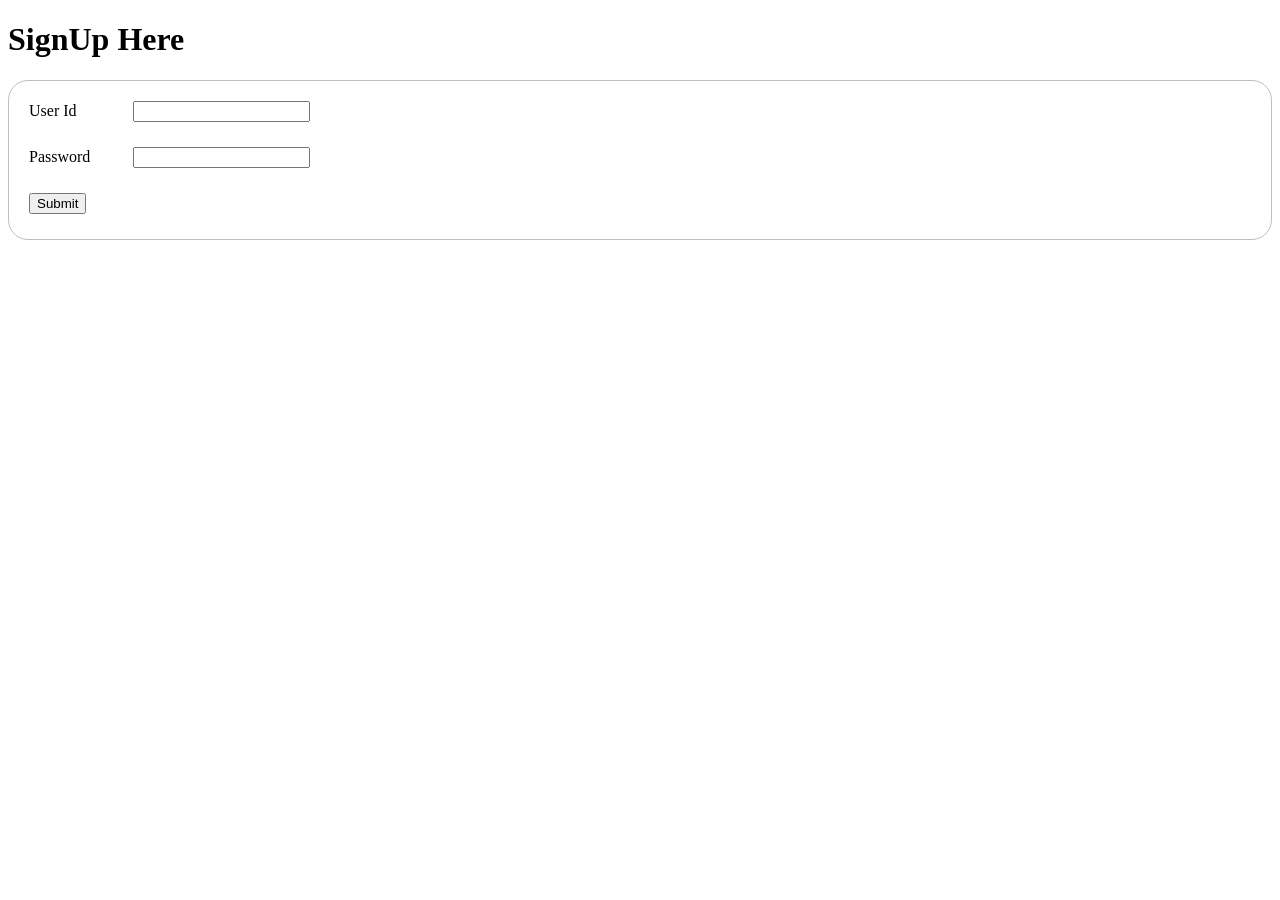
<file: day1_bootstrap/signup.html>
<!DOCTYPE html>
<html>
	<head>
	<meta charset="ISO-8859-1">
	<title> College SignUp Page </title>
	<link href="style.css" rel="stylesheet">
	
	</head>
	<body>
		<h1> SignUp Here </h1>
			<form class="form" action="action/signup_process.jsp">
				<div>
					<label> User Id </label>
					<input type="text" name="login_id">
				</div>
				<div>
					<label> Password </label>
					<input type="password" name="login_password">
				</div>
				<div>
					<input type="submit" value="Submit">
				</div>
			</form>
	</body>
</html>
</file>
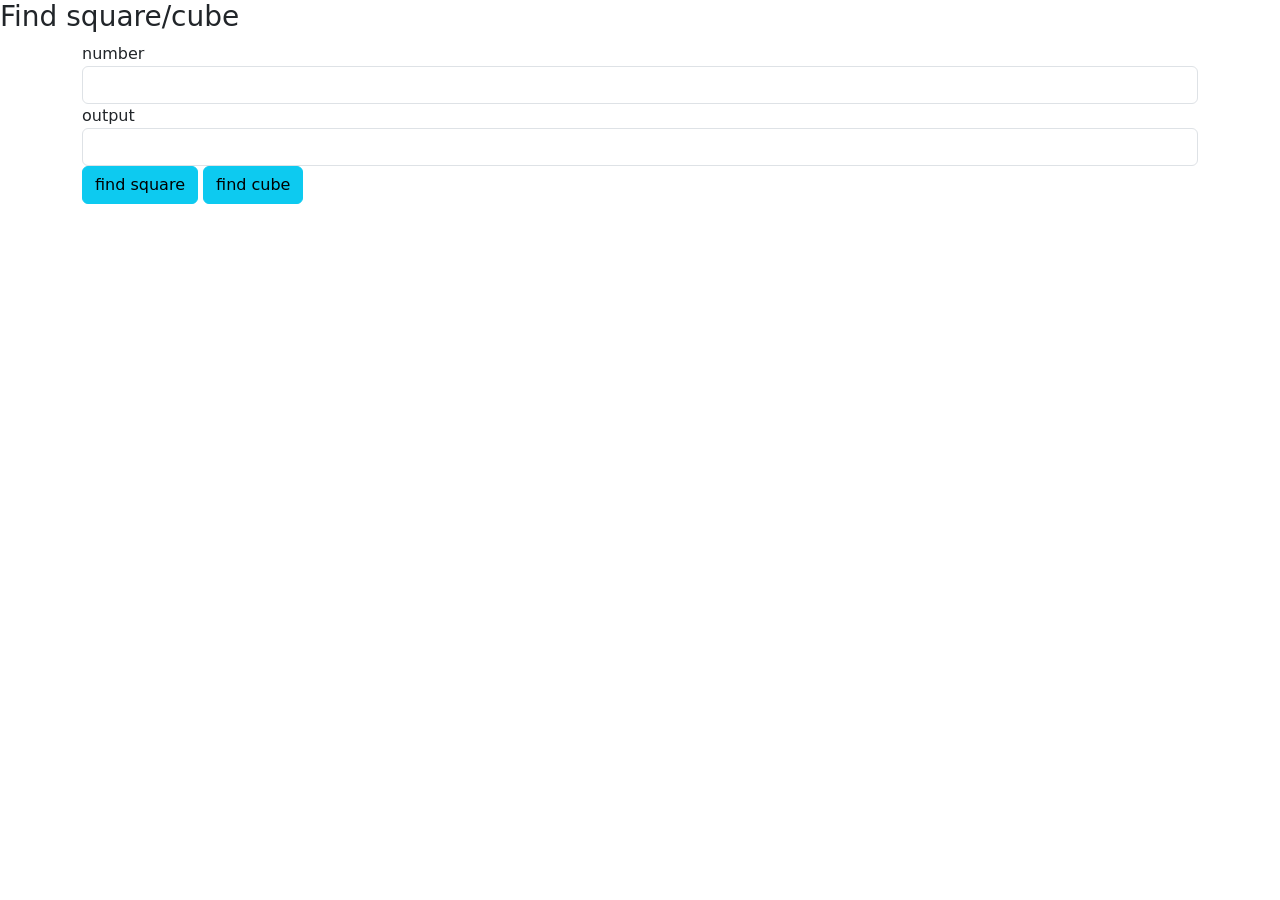
<file: day1_bootstrap/square-cube-find.html>
<!DOCTYPE html>
<html lang="en">
<head>
    <meta charset="UTF-8">
    <meta name="viewport" content="width=device-width, initial-scale=1.0">
    <title>find square or cube</title>
    <script type="text/javascript" src="square-cube.js"></script>
    <link href="https://cdn.jsdelivr.net/npm/bootstrap@5.3.3/dist/css/bootstrap.min.css" rel="stylesheet" integrity="sha384-QWTKZyjpPEjISv5WaRU9OFeRpok6YctnYmDr5pNlyT2bRjXh0JMhjY6hW+ALEwIH" crossorigin="anonymous">
</head>
<body>
    <h3>Find square/cube</h3>
    <div class="container">
        <form>
            <div class="form-group">
                <label for="number">number</label>
                <input type="text" id="number" class="form-control"/>
            </div>
            <div class="form-group">
                <label for="output" id="output_caption">output</label>
                <input type="text" id="output" class="form-control"/>
            </div>
            <button type="button" class="btn btn-info" onclick="doSquare()">find square</button>
            <button type="button" class="btn btn-info" onclick="doCube()">find cube</button>
        </form>
    </div>
</body>
</html>
</file>
<file: day1_bootstrap/style.css>
.form {
	padding: 10px;
	border: 1px solid silver;
	border-radius: 20px;
}

.form > div {
	padding: 10px;
	margin-bottom: 5px;
}

.form > div > label {
	display: inline-block;
	min-width: 100px;
}

table, th, td {
	border: 1px solid silver;
	text-align: center;
}
</file>
